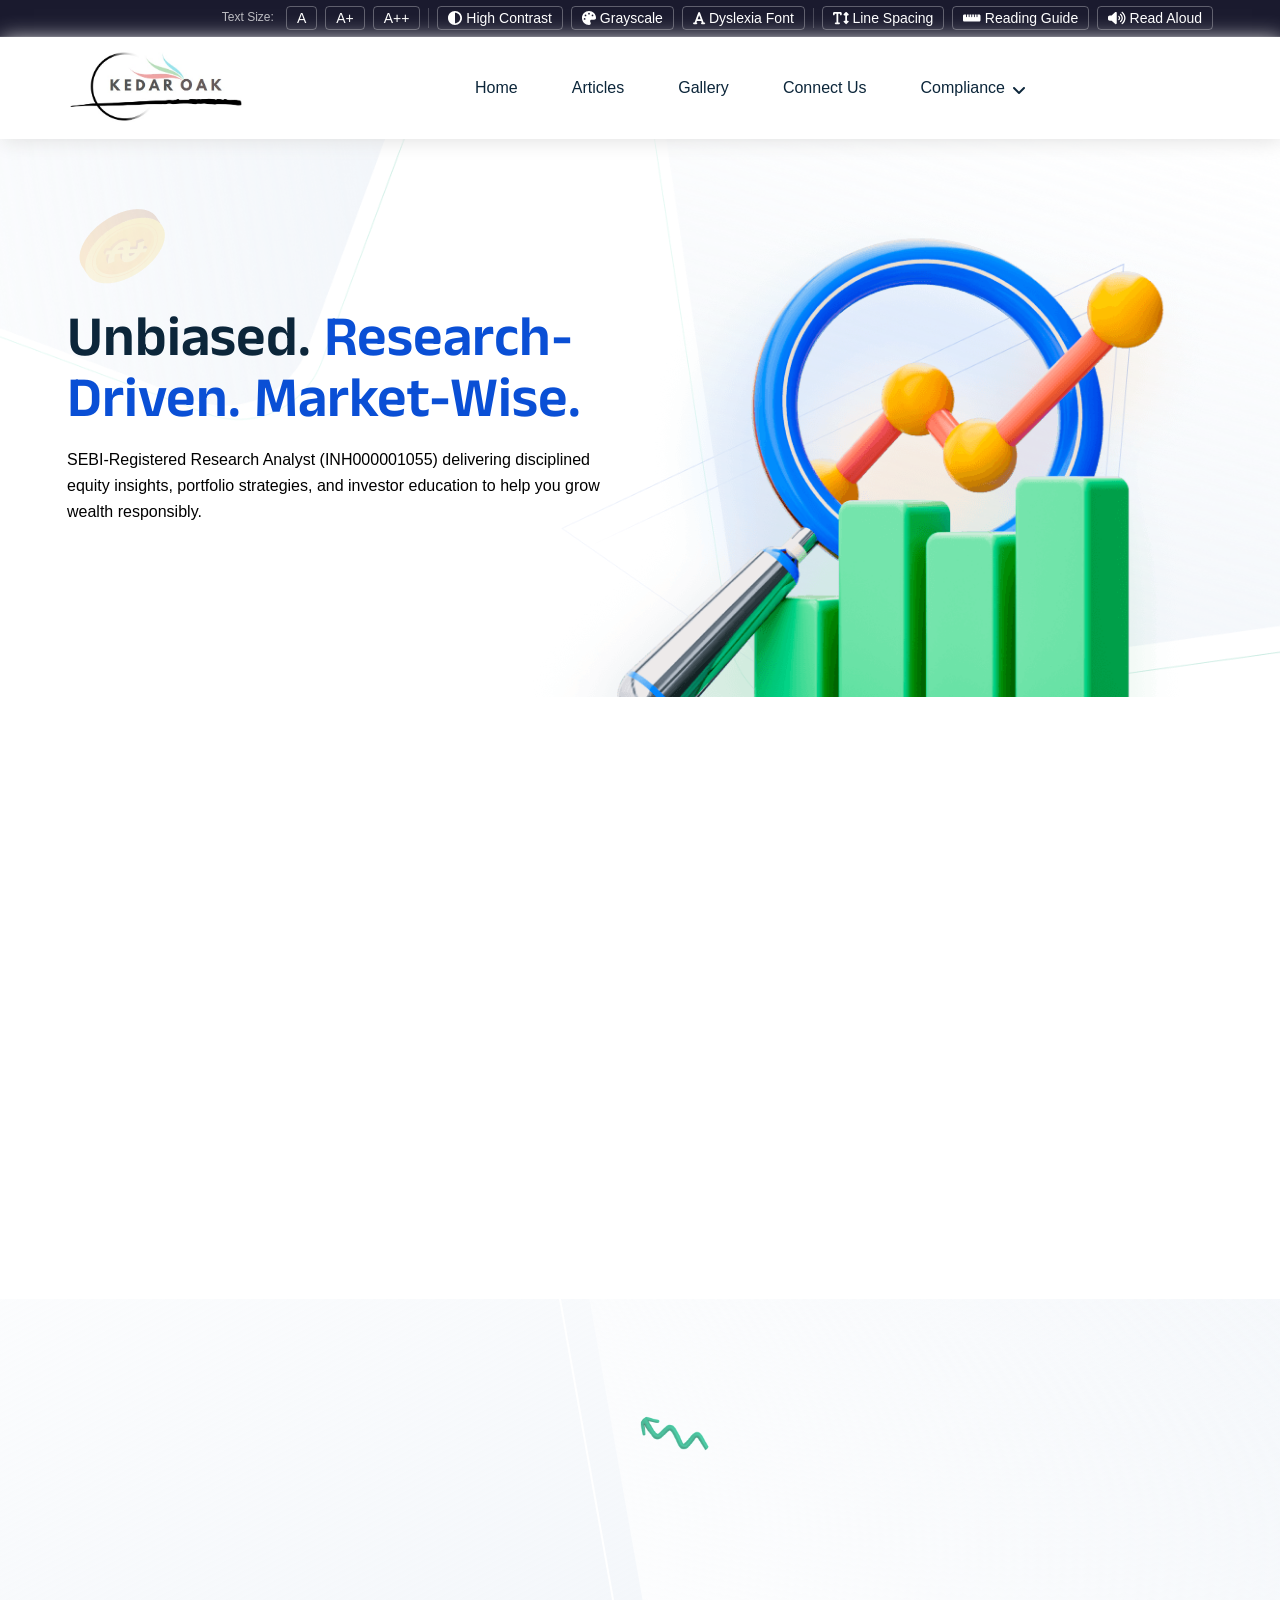
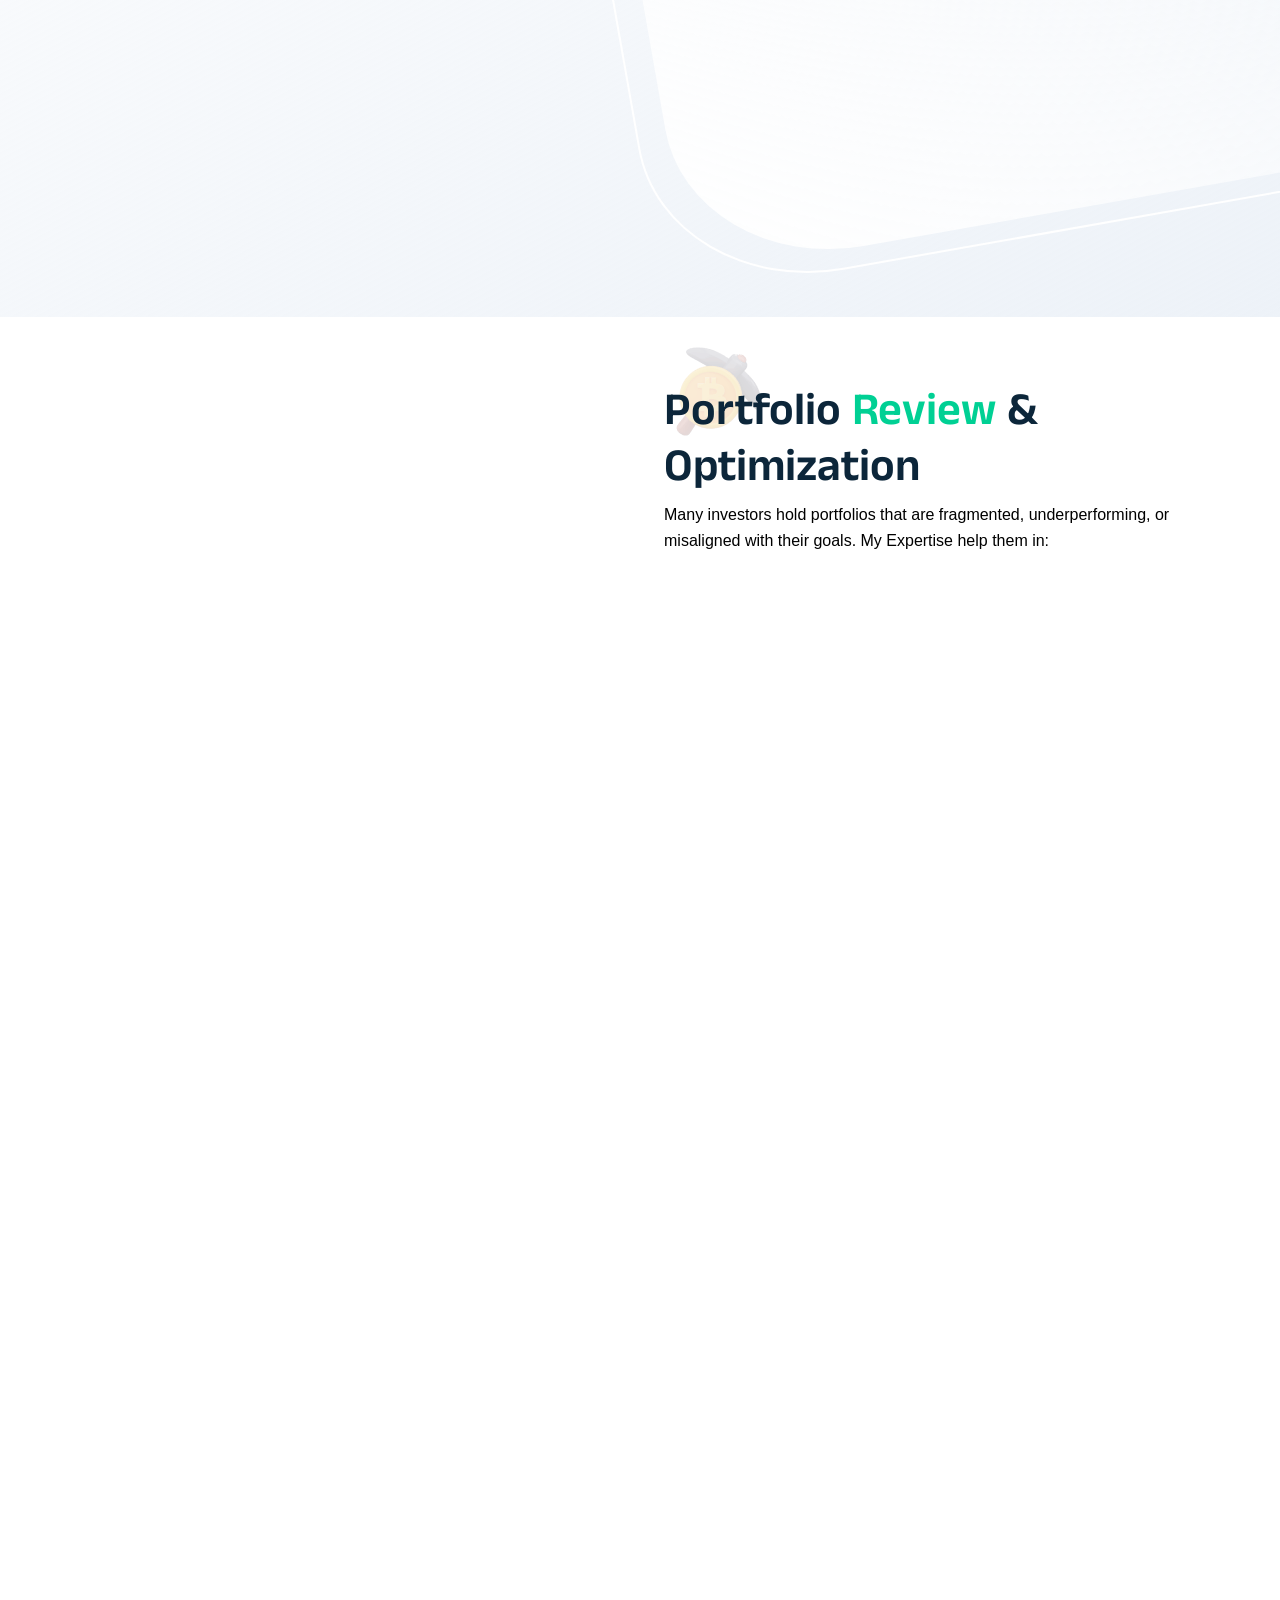
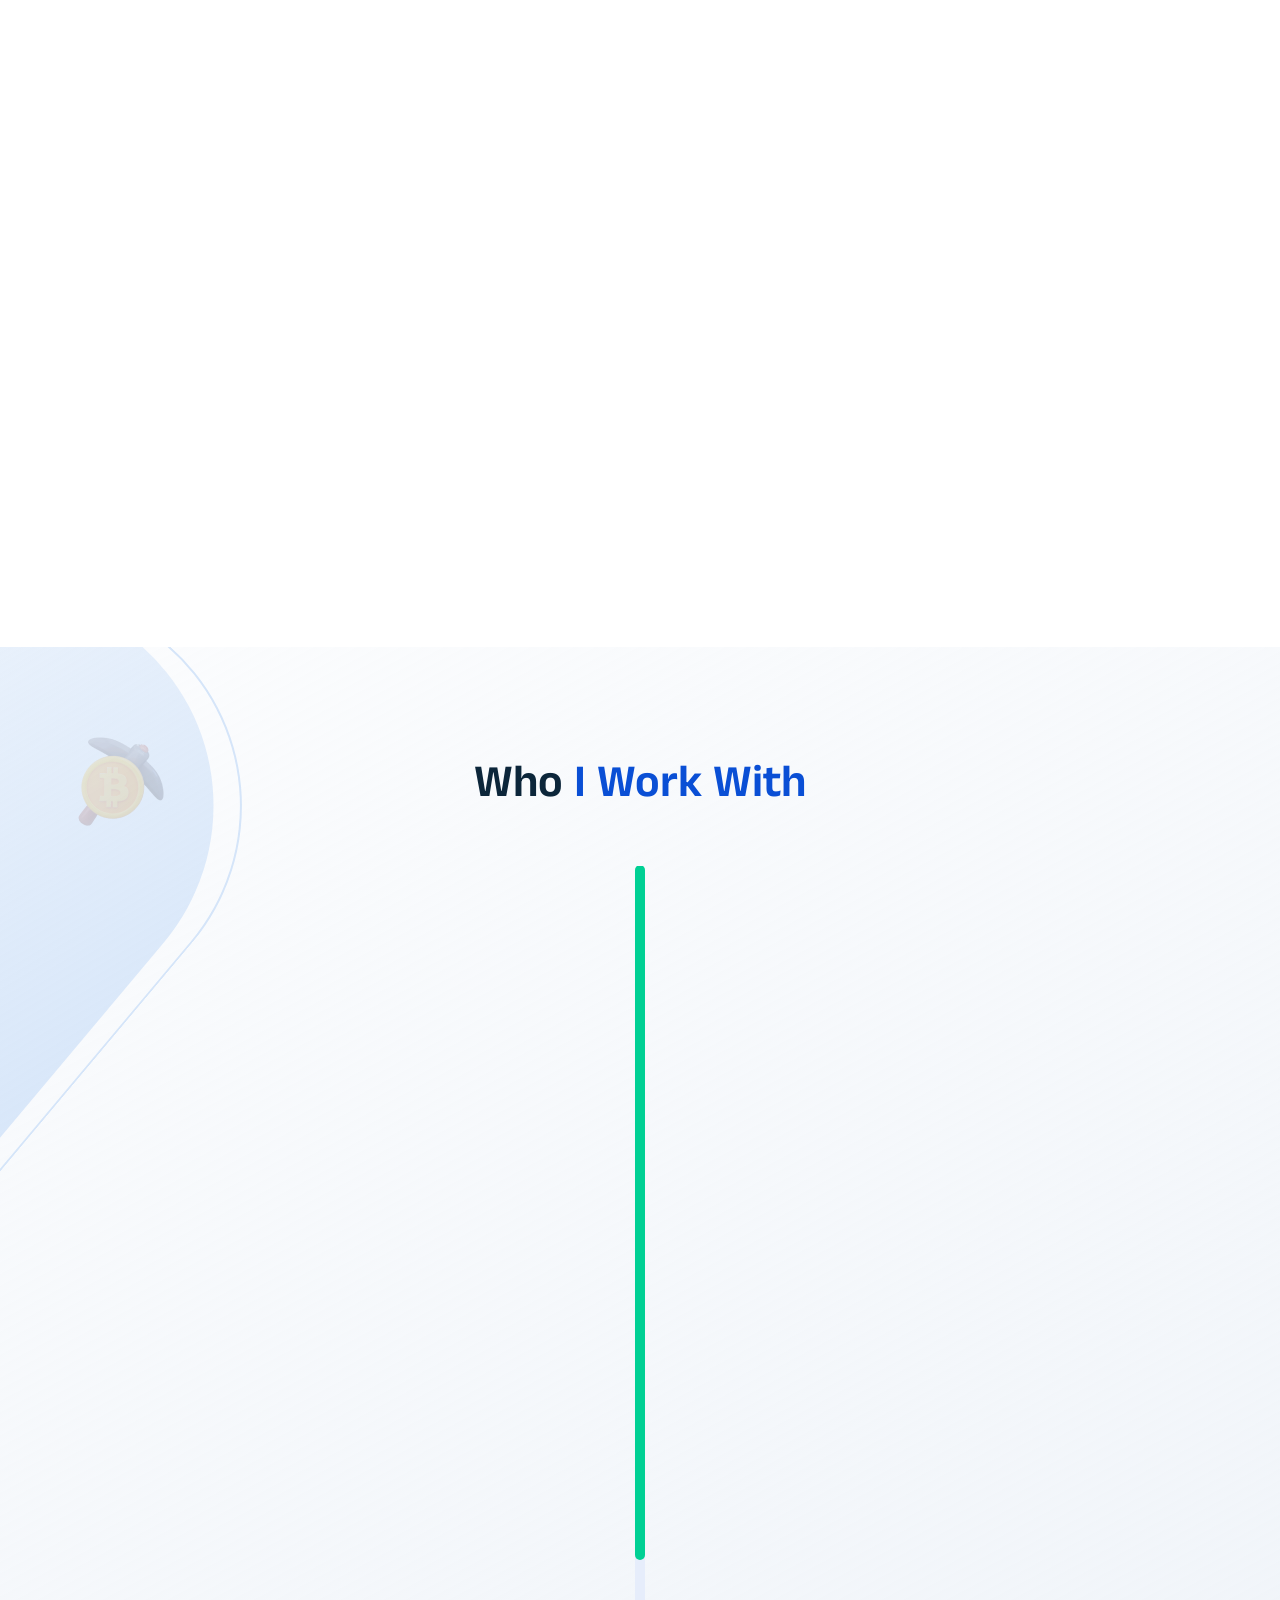
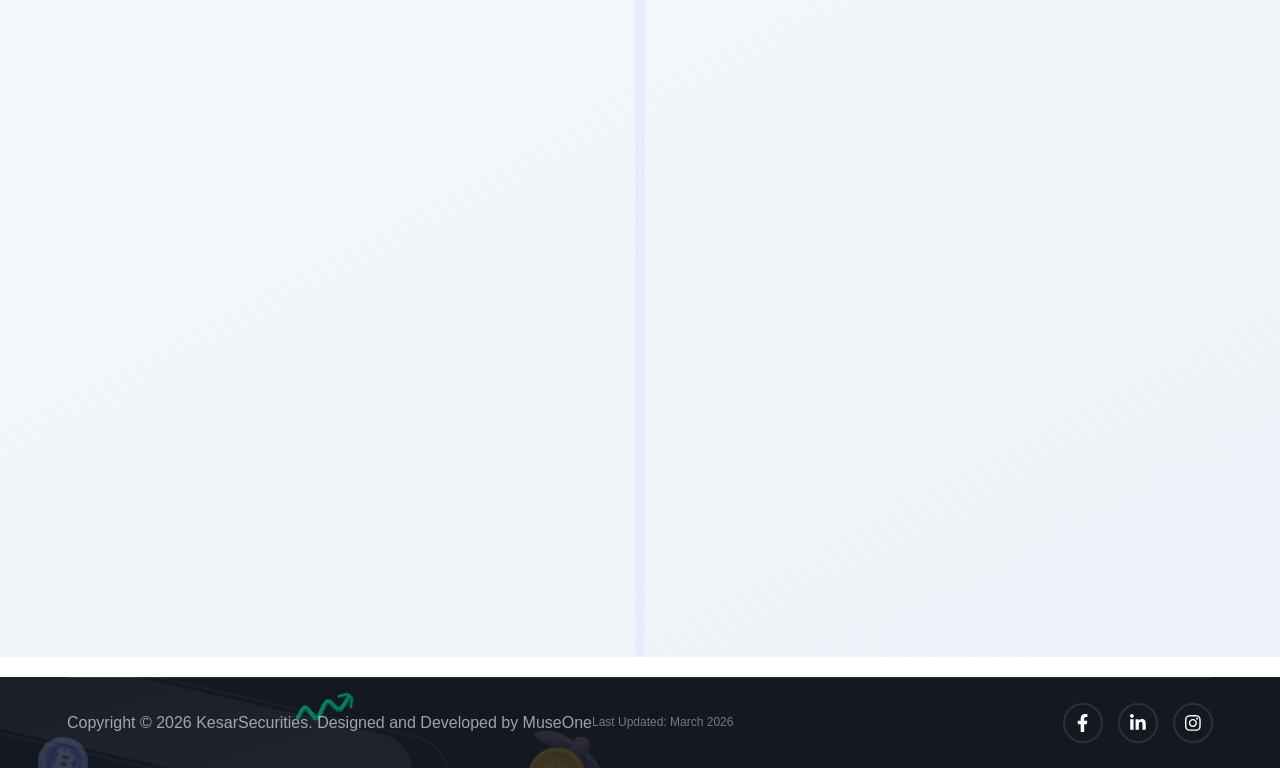
<file: index.html>
<!DOCTYPE html>
<html lang="en" dir="ltr" data-bs-theme="light">
<head>
  <title>Kedar Oak - SEBI Registered Research Analyst</title>
  <meta charset="UTF-8">
  <meta http-equiv="X-UA-Compatible" content="IE=edge">
  <meta name="viewport" content="width=device-width, initial-scale=1.0">

  <link rel="shortcut icon" href="assets/logo.jpeg" type="image/x-icon">
  <link rel="stylesheet" href="assets/css/bootstrap.min.css">
  <link rel="stylesheet" href="assets/css/aos.css">
  <link rel="stylesheet" href="assets/css/all.min.css">

  <link rel="stylesheet" href="assets/css/swiper-bundle.min.css">



  <!-- main css for template -->
  <link rel="stylesheet" href="assets/css/style.css">
</head>

<body>
  <!-- Accessibility Toolbar (GIGW 3.0) -->
  <div class="a11y-toolbar" role="region" aria-label="Accessibility options">
    <div class="container">
      <span class="a11y-label">Text Size:</span>
      <button type="button" onclick="setFontSize('normal')" aria-label="Normal text size">A</button>
      <button type="button" onclick="setFontSize('large')" aria-label="Large text size">A+</button>
      <button type="button" onclick="setFontSize('largest')" aria-label="Largest text size">A++</button>
      <div class="a11y-divider" aria-hidden="true"></div>
      <button type="button" onclick="toggleContrast()" aria-label="Toggle high contrast mode"><i class="fas fa-adjust" aria-hidden="true"></i> High Contrast</button>
      <button type="button" onclick="toggleGrayscale()" aria-label="Toggle grayscale mode"><i class="fas fa-palette" aria-hidden="true"></i> Grayscale</button>
      <button type="button" onclick="toggleDyslexiaFont()" aria-label="Toggle dyslexia-friendly font"><i class="fas fa-font" aria-hidden="true"></i> Dyslexia Font</button>
      <div class="a11y-divider" aria-hidden="true"></div>
      <button type="button" onclick="toggleLineSpacing()" aria-label="Toggle increased line spacing"><i class="fas fa-text-height" aria-hidden="true"></i> Line Spacing</button>
      <button type="button" onclick="toggleReadingGuide()" aria-label="Toggle reading guide"><i class="fas fa-ruler-horizontal" aria-hidden="true"></i> Reading Guide</button>
      <button type="button" onclick="toggleReadAloud()" aria-label="Read page content aloud"><i class="fas fa-volume-up" aria-hidden="true"></i> Read Aloud</button>
    </div>
  </div>
  <a href="#main-content" class="skip-link">Skip to main content</a>


  <!-- ===============>> light&dark switch start here <<================= -->
  <div class="lightdark-switch d-none">
    <span class="switch-btn" id="btnSwitch"><img src="assets/images/icon/moon.svg" alt="light-dark-switchbtn"
        class="swtich-icon"></span>
  </div>
  <!-- ===============>> light&dark switch start here <<================= -->





  <!-- ===============>> Header section start here <<================= -->
  <header class="header-section header-section--style2">
    <div class="header-bottom">
      <div class="container">
        <div class="header-wrapper">
          <div class="logo">
            <a href="index.html">
              <img class="dark" src="assets/logo.jpeg" alt="Kedar Oak Research Analyst - Home">
            </a>
          </div>
          <div class="menu-area">
            <nav role="navigation" aria-label="Main navigation">
            <ul class="menu menu--style1">
              <li class="megamenu">
                <a href="index.html">Home </a>                
              </li>              
              <li>
                <a href="blogs.html">Articles</a>
              </li>

              <li>
                <a href="galler.html">Gallery</a>
              </li>
              <li>
                <a href="contact.html">Connect Us</a>
              </li>
              <li >
                <a href="#" role="button" aria-expanded="false" aria-haspopup="true" tabindex="0">Compliance</a>
                <ul class="submenu">
                  <li><a href="./1.Investor Charter.pdf" target="_blank">Investor Charter</a></li>
                  <li><a href="./Investor complaints data for RA.pdf" target="_blank">Investor Complaints</a></li>
                  <li><a href="./MITC FORMAT.pdf" target="_blank">MITC</a></li>
                  <li><a href="./TERMS &amp; CONDITIONS .pdf" target="_blank">Terms and Conditions</a></li>
                </ul>
              </li>
            </ul>
            </nav>
          </div>
          <div class="header-action">
            <div class="menu-area">
              <!-- toggle icons -->
              <div class="header-bar d-lg-none header-bar--style1" role="button" tabindex="0" aria-label="Toggle navigation menu" aria-expanded="false">
                <span></span>
                <span></span>
                <span></span>
              </div>
            </div>
          </div>
        </div>
      </div>
    </div>
  </header>
  <!-- ===============>> Header section end here <<================= -->
  <main id="main-content" role="main">





  <!-- ===============>> Banner section start here <<================= -->
  <section class="banner banner--style1">
    <div class="banner__bg">
      <div class="banner__bg-element">
        <img src="assets/images/banner/home1/bg.png" alt="" aria-hidden="true" class="dark d-none d-lg-block">
        <span class="bg-color d-lg-none"></span>
      </div>
    </div>
    <div class="container">
      <div class="banner__wrapper">
        <div class="row gy-5 gx-4">
          <div class="col-lg-6 col-md-7">
            <div class="banner__content" data-aos="fade-right" data-aos-duration="1000">
              <div class="banner__content-coin">
                <img src="assets/images/banner/home1/3.png" alt="" aria-hidden="true">
              </div>
              <h1 class="banner__content-heading">Unbiased. <span> Research-Driven. Market-Wise. </span></h1>
              <p class="banner__content-moto">SEBI-Registered Research Analyst (INH000001055) delivering disciplined equity insights, portfolio strategies, and investor education to help you grow wealth responsibly.
              </p>
              
              <!-- <div class="banner__content-social">
                <p>Follow Us</p>
                <ul class="social">
                  <li class="social__item">
                    <a href="#" class="social__link social__link--style1 active"><i class="fab fa-facebook-f"></i></a>
                  </li>
                  <li class="social__item">
                    <a href="#" class="social__link social__link--style1"><i class="fab fa-linkedin-in"></i></a>
                  </li>
                  <li class="social__item">
                    <a href="#" class="social__link social__link--style1"><i class="fab fa-instagram"></i></a>
                  </li>
                  <li class="social__item">
                    <a href="#" class="social__link social__link--style1"><i class="fab fa-youtube"></i></a>
                  </li>
                  <li class="social__item">
                    <a href="signin.html" class="social__link social__link--style1"><i class="fab fa-twitter"></i></a>
                  </li>
                </ul>
              </div> -->
            </div>
          </div>
          <div class="col-lg-6 col-md-5">
            <div class="banner__thumb" data-aos="fade-left" data-aos-duration="1000">
              <img src="assets/images/banner/home1/1.png" alt="" aria-hidden="true" class="dark">
            </div>
          </div>
        </div>
      </div>
    </div>
    <div class="banner__shape">
      <span class="banner__shape-item banner__shape-item--1"><img src="assets/images/banner/home1/4.png"
          alt="" aria-hidden="true"></span>
    </div>

  </section>
  <!-- ===============>> Banner section end here <<================= -->

  <!-- ===============>> About section start here <<================= -->
  <section class="about about--style1 ">
    <div class="container">
      <div class="about__wrapper">
        <div class="row gx-5  gy-4 gy-sm-0  align-items-center">
          <div class="col-lg-6">
            <div class="about__thumb pe-lg-5" data-aos="fade-right" data-aos-duration="800">
              <div class="about__thumb-inner">
                <div class="about__thumb-image floating-content">
                  <img class="dark" src="assets/kedar.png" alt="Kedar D. Oak, SEBI Registered Research Analyst">
                  <div class="floating-content__top-left" data-aos="fade-right" data-aos-duration="1000">
                    <div class="floating-content__item">
                      <h3> <span class="purecounter" data-purecounter-start="0" data-purecounter-end="21">21</span>+
                        Years
                      </h3>
                      <p>Experience</p>
                    </div>
                  </div>
                  <div class="floating-content__bottom-right" data-aos="fade-right" data-aos-duration="1000">
                    <div class="floating-content__item">
                      <h3> <span class="purecounter" data-purecounter-start="0" data-purecounter-end="2">2</span>K+
                      </h3>
                      <p>Satisfied Customers</p>
                    </div>
                  </div>
                </div>
              </div>
            </div>
          </div>
          <div class="col-lg-6">
            <div class="about__content" data-aos="fade-left" data-aos-duration="800">
              <div class="about__content-inner">
                <h2>About  <span>Kedar D. Oak</span></h2>

                <p class="mb-0">
                  SEBI-Registered Research Analyst | Equity Strategist | Market Educator
                  <br />
                  SEBI Reg. No.: INH000001055
                </p>
                <p class="mb-0">
                  With over a decade of hands-on experience in financial markets, Kedar Oak has built a reputation for delivering unbiased, research-driven stock insights to help everyday investors grow their wealth confidently and responsibly. As a SEBI-registered Research Analyst, his approach combines technical precision, fundamental discipline, and risk-aware strategies, tailored to India’s ever-evolving market landscape.
                  Rooted in transparency, ethics, and a passion for empowering others, Kedar goes beyond stock tips — he delivers clarity, conviction, and continuous learning to investors at all levels.
                </p>
                
              </div>
            </div>
          </div>
        </div>
      </div>
    </div>
  </section>
  <!-- ===============>> About section start here <<================= -->



 <section class="feature feature--style1 padding-bottom padding-top bg-color">
    <div class="container">
      <div class="feature__wrapper">
        <div class="row g-5 align-items-center justify-content-between">
          <div class="col-md-6 col-lg-5">
            <div class="feature__content" data-aos="fade-right" data-aos-duration="800">
              <div class="feature__content-inner">
                <div class="section-header">
                  <h2 class="mb-10 mt-minus-5"> <span>My Strengths  </span>and Expertise</h2>                  
                </div>

                <div class="feature__nav">
                  <div class="nav nav--feature flex-column nav-pills" id="feat-pills-tab" role="tablist" aria-label="Strengths and expertise"
                    aria-orientation="vertical">
                    <div class="nav-link active" id="feat-pills-one-tab" data-bs-toggle="pill"
                      data-bs-target="#feat-pills-one" role="tab" aria-controls="feat-pills-one" aria-selected="true">
                      <div class="feature__item">
                        <div class="feature__item-inner">
                          <div class="feature__item-content">
                            <h6>Rich Market Experience</h6>
                          </div>
                        </div>
                      </div>
                    </div>
                    <div class="nav-link" id="feat-pills-two-tab" data-bs-toggle="pill" data-bs-target="#feat-pills-two"
                      role="tab" aria-controls="feat-pills-two" aria-selected="false">
                      <div class="feature__item">
                        <div class="feature__item-inner">
                          <div class="feature__item-content">
                            <h6>Risk Awareness & Market Psychology</h6>
                          </div>
                        </div>
                      </div>
                    </div>

                    <div class="nav-link" id="feat-pills-three-tab" data-bs-toggle="pill"
                      data-bs-target="#feat-pills-three" role="tab" aria-controls="feat-pills-three"
                      aria-selected="false">
                      <div class="feature__item">
                        <div class="feature__item-inner">
                          <div class="feature__item-content">
                            <h6>Data-Driven Approach</h6>
                          </div>
                        </div>
                      </div>
                    </div>
                    <div class="nav-link" id="feat-pills-four-tab" data-bs-toggle="pill"
                      data-bs-target="#feat-pills-four" role="tab" aria-controls="feat-pills-four"
                      aria-selected="false">
                      <div class="feature__item">
                        <div class="feature__item-inner">
                          <div class="feature__item-content">
                            <h6>Focus on Research and Discipline</h6>
                          </div>
                        </div>
                      </div>
                    </div>
                  </div>
                </div>

              </div>
            </div>
          </div>
          <div class="col-md-6 col-lg-6">
            <div class="feature__thumb pt-5 pt-md-0" data-aos="fade-left" data-aos-duration="800">
              <div class="feature__thumb-inner">
                <div class="tab-content" id="feat-pills-tabContent">
                  <div class="tab-pane fade show active" id="feat-pills-one" role="tabpanel"
                    aria-labelledby="feat-pills-one-tab" tabindex="0">
                    <div class="feature__image floating-content">
                      <img src="assets/images/feature/1.png" alt="">
                      <!-- <div class="floating-content__top-right floating-content__top-right--style2" data-aos="fade-left"
                        data-aos-duration="1000">
                        <div class="floating-content__item floating-content__item--style2 text-center">
                          <img src="assets/images/feature/5.png" alt="rating">
                          <p class="style2">Interest Rate For Loan</p>
                        </div>
                      </div> -->
                      <div class="floating-content__bottom-left floating-content__bottom-left--style2"
                        data-aos="fade-left" data-aos-duration="1000">
                        <!-- <div class="floating-content__item floating-content__item--style3  d-flex align-items-center">
                          <h3 class="style2"> <span class="purecounter" data-purecounter-start="0"
                              data-purecounter-end="10">10M</span>M
                          </h3>
                          <p class="ms-3 style2">Available for loan</p>
                        </div> -->
                      </div>
                    </div>
                  </div>
                  <div class="tab-pane fade" id="feat-pills-two" role="tabpanel" aria-labelledby="feat-pills-two-tab"
                    tabindex="0">
                    <div class="feature__image floating-content">
                      <img src="assets/images/feature/2.png" alt="">
                      <div class="floating-content__top-right floating-content__top-right--style2" data-aos="fade-left"
                        data-aos-duration="1000">
                        <!-- <div class="floating-content__item floating-content__item--style2 text-center">
                          <img src="assets/images/feature/6.png" alt="rating">
                          <p class="style2">Interest Rate For Loan</p>
                        </div> -->
                      </div>
                      <div class="floating-content__bottom-left floating-content__bottom-left--style2"
                        data-aos="fade-left" data-aos-duration="1000">
                        <!-- <div class="floating-content__item floating-content__item--style3  d-flex align-items-center">
                          <h3 class="style2"> <span class="purecounter" data-purecounter-start="0"
                              data-purecounter-end="18">10M</span>M
                          </h3>
                          <p class="ms-3 style2">Available for loan</p>
                        </div> -->
                      </div>
                    </div>
                  </div>
                  <div class="tab-pane fade" id="feat-pills-three" role="tabpanel"
                    aria-labelledby="feat-pills-three-tab" tabindex="0">
                    <div class="feature__image floating-content">
                      <img src="assets/images/feature/1.png" alt="">
                      <div class="floating-content__top-right floating-content__top-right--style2" data-aos="fade-left"
                        data-aos-duration="1000">
                        <!-- <div class="floating-content__item floating-content__item--style2 text-center">
                          <img src="assets/images/feature/7.png" alt="rating">
                          <p class="style2">Interest Rate For Loan</p>
                        </div> -->
                      </div>
                      <div class="floating-content__bottom-left floating-content__bottom-left--style2"
                        data-aos="fade-left" data-aos-duration="1000">
                        <!-- <div class="floating-content__item floating-content__item--style3  d-flex align-items-center">
                          <h3 class="style2"> <span class="purecounter" data-purecounter-start="0"
                              data-purecounter-end="30">10M</span>M
                          </h3>
                          <p class="ms-3 style2">Available for loan</p>
                        </div> -->
                      </div>
                    </div>
                  </div>
                  <div class="tab-pane fade" id="feat-pills-four" role="tabpanel" aria-labelledby="feat-pills-four-tab"
                    tabindex="0">
                    <div class="feature__image floating-content">
                      <img src="assets/images/feature/2.png" alt="">
                      <div class="floating-content__top-right floating-content__top-right--style2" data-aos="fade-left"
                        data-aos-duration="1000">
                        <!-- <div class="floating-content__item floating-content__item--style2 text-center">
                          <img src="assets/images/feature/8.png" alt="rating">
                          <p class="style2">Interest Rate For Loan</p>
                        </div> -->
                      </div>
                      <!-- <div class="floating-content__bottom-left floating-content__bottom-left--style2"
                        data-aos="fade-left" data-aos-duration="1000">
                        <div class="floating-content__item floating-content__item--style3  d-flex align-items-center">
                          <h3 class="style2"> <span class="purecounter" data-purecounter-start="0"
                              data-purecounter-end="28">10M</span>M
                          </h3>
                          <p class="ms-3 style2">Available for loan</p>
                        </div>
                      </div> -->
                    </div>
                  </div>
                </div>
              </div>
            </div>
          </div>
        </div>
      </div>
    </div>
    <div class="feature__shape">
      <span class="feature__shape-item feature__shape-item--1"><img src="assets/images/feature/shape/1.png"
          alt="" aria-hidden="true"></span>
      <span class="feature__shape-item feature__shape-item--2"> <span></span> </span>
    </div>
  </section>


<section class="about padding-top--style2 padding-bottom bg-color-3">
    <div class="container">
      <div class="about__wrapper">
        <div class="row g-5 align-items-center">
          <div class="col-lg-6">
            <div class="about__thumb about__thumb--style2" data-aos="fade-left" data-aos-duration="800">
              <div class="about__thumb-inner mt-30 mt-lg-0">
                <div class="about__thumb-image  text-center">
                  <img src="assets/images/about/3.png" alt="Portfolio review and optimization illustration" class="dark">
                </div>
              </div>
            </div>
          </div>
          <div class="col-lg-6">
            <div class="section-header mb-50">
              <h2>Portfolio <span class="style2">Review</span>
               & Optimization
              </h2>
              <p class="mb-0">
                Many investors hold portfolios that are fragmented, underperforming, or misaligned with their goals. My Expertise help them in:
              </p>
            </div>
            <div class="about__content about__content--style2" data-aos="fade-right" data-aos-duration="800">
              <div class="about__content-inner">
                <div class="about__icon">
                  <div class="about__icon-inner">
                    <img src="assets/images/about/icon/1.png" alt="" aria-hidden="true" class="dark">
                  </div>
                </div>
                <div class="about__content-details">
                  <h5>Identify underperforming holdings</h5>                  
                </div>
              </div>
            </div>
            <div class="about__content about__content--style2" data-aos="fade-right" data-aos-duration="900">
              <div class="about__content-inner">
                <div class="about__icon">
                  <div class="about__icon-inner">
                    <img src="assets/images/about/icon/2.png" alt="" aria-hidden="true" class="dark">
                  </div>
                </div>
                <div class="about__content-details">
                  <h5>Reallocate based on market cycles</h5>                  
                </div>
              </div>
            </div>
            <div class="about__content about__content--style2" data-aos="fade-right" data-aos-duration="1000">
              <div class="about__content-inner">
                <div class="about__icon">
                  <div class="about__icon-inner">
                    <img src="assets/images/about/icon/3.png" alt="" aria-hidden="true" class="dark">
                  </div>
                </div>
                <div class="about__content-details">
                  <h5>Balance risk exposure across sectors</h5>                  
                </div>
              </div>
            </div>
            <div class="about__content about__content--style2" data-aos="fade-right" data-aos-duration="1000">
              <div class="about__content-inner">
                <div class="about__icon">
                  <div class="about__icon-inner">
                    <img src="assets/images/about/icon/3.png" alt="" aria-hidden="true" class="dark">
                  </div>
                </div>
                <div class="about__content-details">
                  <h5>Create long-term, goal-based strategies</h5>                  
                </div>
              </div>
            </div>
          </div>
          
        </div>
      </div>
    </div>
    <div class="about__shape about__shape--style2">
      <span class="about__shape-item about__shape-item--1"><img src="assets/images/others/2.png"
          alt="" aria-hidden="true"></span>
    </div>
  </section>


 <section class="about about--style3 padding-top padding-bottom ">
    <div class="container">
      <div class="about__wrapper">
        <div class="row g-5">          
          <div class="col-md-6">
            <div class="about__content" data-aos="fade-left" data-aos-duration="800">
              <div class="about__content-icon">
                <img src="assets/images/banner/home3/2.png" alt="" aria-hidden="true">
              </div>
              <h2>Investor Education & Market Awareness</h2>
              <p class="mb-0">True financial growth comes from knowledge. Through webinars, offline workshops, and mentorship, I’ve helped many individuals understand:</p>              
              <ul>
                <li><span><img src="assets/images/about/home3/check.png" alt="" aria-hidden="true"></span> 
                  Price action trading</li>
                <li><span><img src="assets/images/about/home3/check.png" alt="" aria-hidden="true"></span> 
                  Technical indicators & patterns</li>
                <li><span><img src="assets/images/about/home3/check.png" alt="" aria-hidden="true"></span> 
                 Behavioral finance (common investor biases)</li>
                <li><span><img src="assets/images/about/home3/check.png" alt="" aria-hidden="true"></span> 
                  Long-term wealth planning using mutual funds and stocks</li>
              </ul>
            </div>
          </div>
          <div class="col-md-6">
            <div class="about__thumb about__thumb--style4" data-aos="fade-right" data-aos-duration="800">
              <div class="about__thumb-inner">
                <div class="about__thumb-image text-center floating-content">
                  <img class="dark" src="assets/images/about/home3/1.png" alt="Investor education session illustration">
                  <div class="floating-content__bottom-left floating-content__bottom-left--style3" data-aos="fade-right"
                    data-aos-duration="1000">                   
                  </div>
                </div>
              </div>
            </div>
          </div>
        </div>
        <div class="row g-5 mt-100">
          <div class="col-md-6">
            <div class="about__thumb about__thumb--style4" data-aos="fade-left" data-aos-duration="800">
              <div class="about__thumb-inner">
                <div class="about__thumb-image text-center floating-content">
                  <img class="dark" src="assets/images/about/home3/2.png" alt="Investment philosophy illustration">
                  <div class="floating-content__top-left floating-content__top-left--style2" data-aos="fade-left"
                    data-aos-duration="1000">
                    <div class="floating-content__item floating-content__item--style5">
                      <h3> <span class="purecounter" data-purecounter-start="0" data-purecounter-end="90"></span>%
                      </h3>
                      <p>Satisfied clients</p>

                      <div class="progress">
                        <div class="progress-bar w-75" role="progressbar" aria-valuenow="75" aria-valuemin="0"
                          aria-valuemax="100"></div>
                      </div>
                    </div>
                  </div>
                </div>
              </div>
            </div>
          </div>
          <div class="col-md-6">
            <div class="about__content" data-aos="fade-right" data-aos-duration="800">
              <h2>My Investment Philosophy</h2>
              <p>
                Investing isn’t about predicting the market’s next move — it’s about understanding your place within it. I focus on helping investors build clarity, patience, and discipline by emphasizing long-term perspective, solid preparation, and informed decision-making over short-term speculation.
              </p>
              <ul>
                <li><span><img src="assets/images/about/home3/check.png" alt="" aria-hidden="true"></span> Evidence-based decision-making.
                  </li>
                <li><span><img src="assets/images/about/home3/check.png" alt="" aria-hidden="true"></span> Wealth preservation before wealth creation.
                  </li>
                <li><span><img src="assets/images/about/home3/check.png" alt="" aria-hidden="true"></span> Avoiding unnecessary churn and hype.
                  </li>
                <li><span><img src="assets/images/about/home3/check.png" alt="" aria-hidden="true"></span> Keeping reasonable and practical targets from investments
                 </li>
              </ul>
              
            </div>
          </div>
          
        </div>
      </div>
    </div>
  </section>

  <!-- ========== Roadmap Section start Here========== -->
  <section class="roadmap roadmap--style1 padding-top  padding-bottom bg-color" id="roadmap">
    <div class="container">
      <div class="section-header section-header--max50">
        <h2 class="mb-10 mt-minus-5">Who <span> I Work With</span></h2>       
      </div>
      <div class="roadmap__wrapper">
        <div class="row gy-4 gy-md-0 gx-5">
          <div class="col-md-6 offset-md-6">
            <div class="roadmap__item ms-md-4 aos-init aos-animate" data-aos="fade-left" data-aos-duration="800">
              <div class="roadmap__item-inner">
                <div class="roadmap__item-content">
                  <div class="roadmap__item-header">
                    <h3>Retail investors looking for structured stock advice</h3>
                  </div>
                  <p>Individuals who are actively investing or planning to invest in the stock market, but often lack the time, tools, or expertise to navigate market complexities. These investors benefit from well-researched, actionable insights and a systematic approach to building and managing a portfolio that aligns with their risk appetite and financial goals.</p>
                </div>
              </div>
            </div>
          </div>
          <div class="col-md-6">
            <div class="roadmap__item roadmap__item--style2 ms-auto me-md-4 aos-init aos-animate" data-aos="fade-right"
              data-aos-duration="800">
              <div class="roadmap__item-inner">
                <div class="roadmap__item-content">
                  <div class="roadmap__item-header">
                    <h3>Professionals and business owners seeking capital growth</h3>
                  </div>
                  <p>Busy professionals, entrepreneurs, and small business owners who may not have the bandwidth to track markets daily but are seeking to grow their surplus capital strategically. They value long-term wealth creation through fundamentally strong investments and appreciate expert guidance that helps their money work harder without requiring their constant attention.</p>
                </div>
              </div>

            </div>
          </div>
          <div class="col-md-6 offset-md-6">
            <div class="roadmap__item ms-md-4 aos-init" data-aos="fade-left" data-aos-duration="800">
              <div class="roadmap__item-inner">
                <div class="roadmap__item-content">
                  <div class="roadmap__item-header">
                    <h3>New investors needing guidance to start their journey</h3>
                  </div>
                  <p>First-time or relatively inexperienced investors who are eager to learn the basics of stock market investing. They are looking for mentorship, clear direction, and a step-by-step approach that demystifies the market, helps avoid common pitfalls, and builds confidence through education and disciplined investing strategies.</p>
                </div>
              </div>
            </div>
          </div>
          <div class="col-md-6">
            <div class="roadmap__item roadmap__item--style2 ms-auto me-md-4 aos-init" data-aos="fade-right"
              data-aos-duration="800">
              <div class="roadmap__item-inner">
                <div class="roadmap__item-content">
                  <div class="roadmap__item-header">
                    <h3>Clients who prefer no conflict of interest, just pure research</h3>
                  </div>
                  <p>Discerning individuals who value transparency and independence in financial advice. These clients seek unbiased, data-backed research that is free from brokerage incentives, commissions, or sales targets — ensuring that every recommendation is based purely on merit and aligned with their best interest.</p>
                </div>
              </div>

            </div>
          </div>          
        </div>
      </div>
    </div>
    <div class="roadmap__shape">
      <span class="roadmap__shape-item roadmap__shape-item--1"> <span></span> </span>
      <span class="roadmap__shape-item roadmap__shape-item--2"> <img src="assets/images/icon/1.png" alt="" aria-hidden="true">
      </span>
    </div>
  </section>
  <!-- ========== Roadmap Section Ends Here========== -->
  
  </main>
  <!-- ===============>> footer start here <<================= -->
   <footer class="footer footer--style2">
    <div class="container">
      <div class="footer__wrapper">        
        <div class="footer__bottom">
          <div class="footer__end">
            <div class="footer__end-copyright">
              <p class="mb-0">Copyright © 2026 KesarSecurities. Designed and Developed by MuseOne</p>
              <p class="mb-0" style="font-size: 12px; opacity: 0.7;">Last Updated: March 2026</p>
            </div>
            <div>
              <ul class="social">
                <li class="social__item">
                  <a href="https://www.facebook.com/share/1ApUnLCszC/" target="_blank" class="social__link social__link--style222" aria-label="Visit our Facebook page (opens in new tab)"><i class="fab fa-facebook-f"></i></a>
                </li>
                <li class="social__item">
                  <a href="https://www.linkedin.com/in/kedar-oak?utm_source=share&utm_campaign=share_via&utm_content=profile&utm_medium=android_app" target="_blank" class="social__link social__link--style222" aria-label="Visit our LinkedIn profile (opens in new tab)"><i class="fab fa-linkedin-in"></i></a>
                </li>
                <li class="social__item">
                  <a href="https://www.instagram.com/kedar.oak19?igsh=MXJiZWpwYzlnMXBmdg==" target="_blank" class="social__link social__link--style222" aria-label="Visit our Instagram profile (opens in new tab)"><i class="fab fa-instagram"></i></a>
                </li>                
              </ul>
            </div>
          </div>
        </div>
      </div>
    </div>
    <div class="footer__shape">
      <span class="footer__shape-item footer__shape-item--1"><img src="assets/images/footer/1.png"
          alt="" aria-hidden="true"></span>
      <span class="footer__shape-item footer__shape-item--2"> <span></span> </span>

      <span class="footer__shape-item footer__shape-item--4"><img src="assets/images/icon/shape/2.png"
          alt="" aria-hidden="true"></span>
      <span class="footer__shape-item footer__shape-item--5"><img src="assets/images/icon/shape/1.png"
          alt="" aria-hidden="true"></span>
    </div>
  </footer>
  <!-- ===============>> footer end here <<================= -->



  <!-- ===============>> scrollToTop start here <<================= -->
  <a href="#" class="scrollToTop scrollToTop--style1" aria-label="Scroll to top of page"><i class="fa-solid fa-arrow-up-from-bracket"></i></a>
  <!-- ===============>> scrollToTop ending here <<================= -->


  <!-- vendor plugins -->

  <script src="assets/js/bootstrap.bundle.min.js"></script>
  <script src="assets/js/all.min.js"></script>
  <script src="assets/js/swiper-bundle.min.js"></script>
  <script src="assets/js/aos.js"></script>
  <script src="assets/js/fslightbox.js"></script>
  <script src="assets/js/purecounter_vanilla.js"></script>



  <script src="assets/js/custom.js"></script>


</body>
</html>
</file>
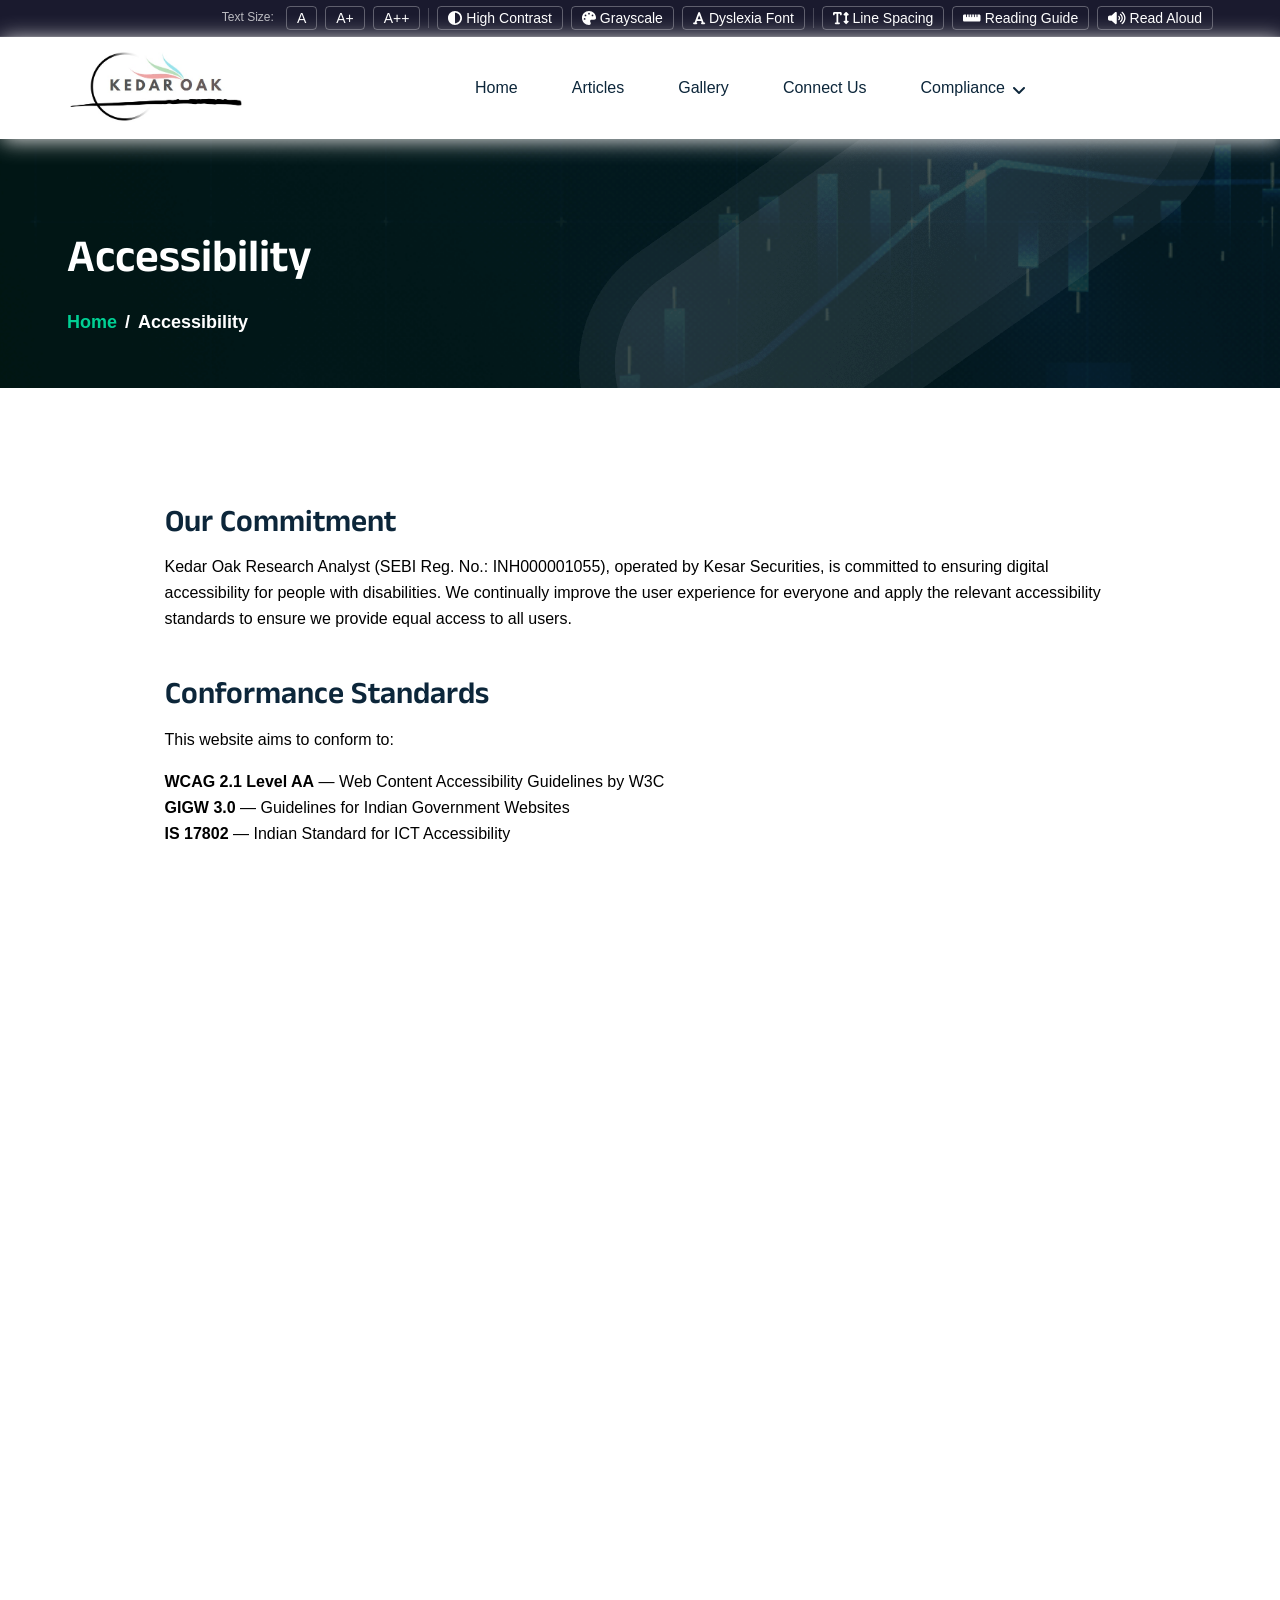
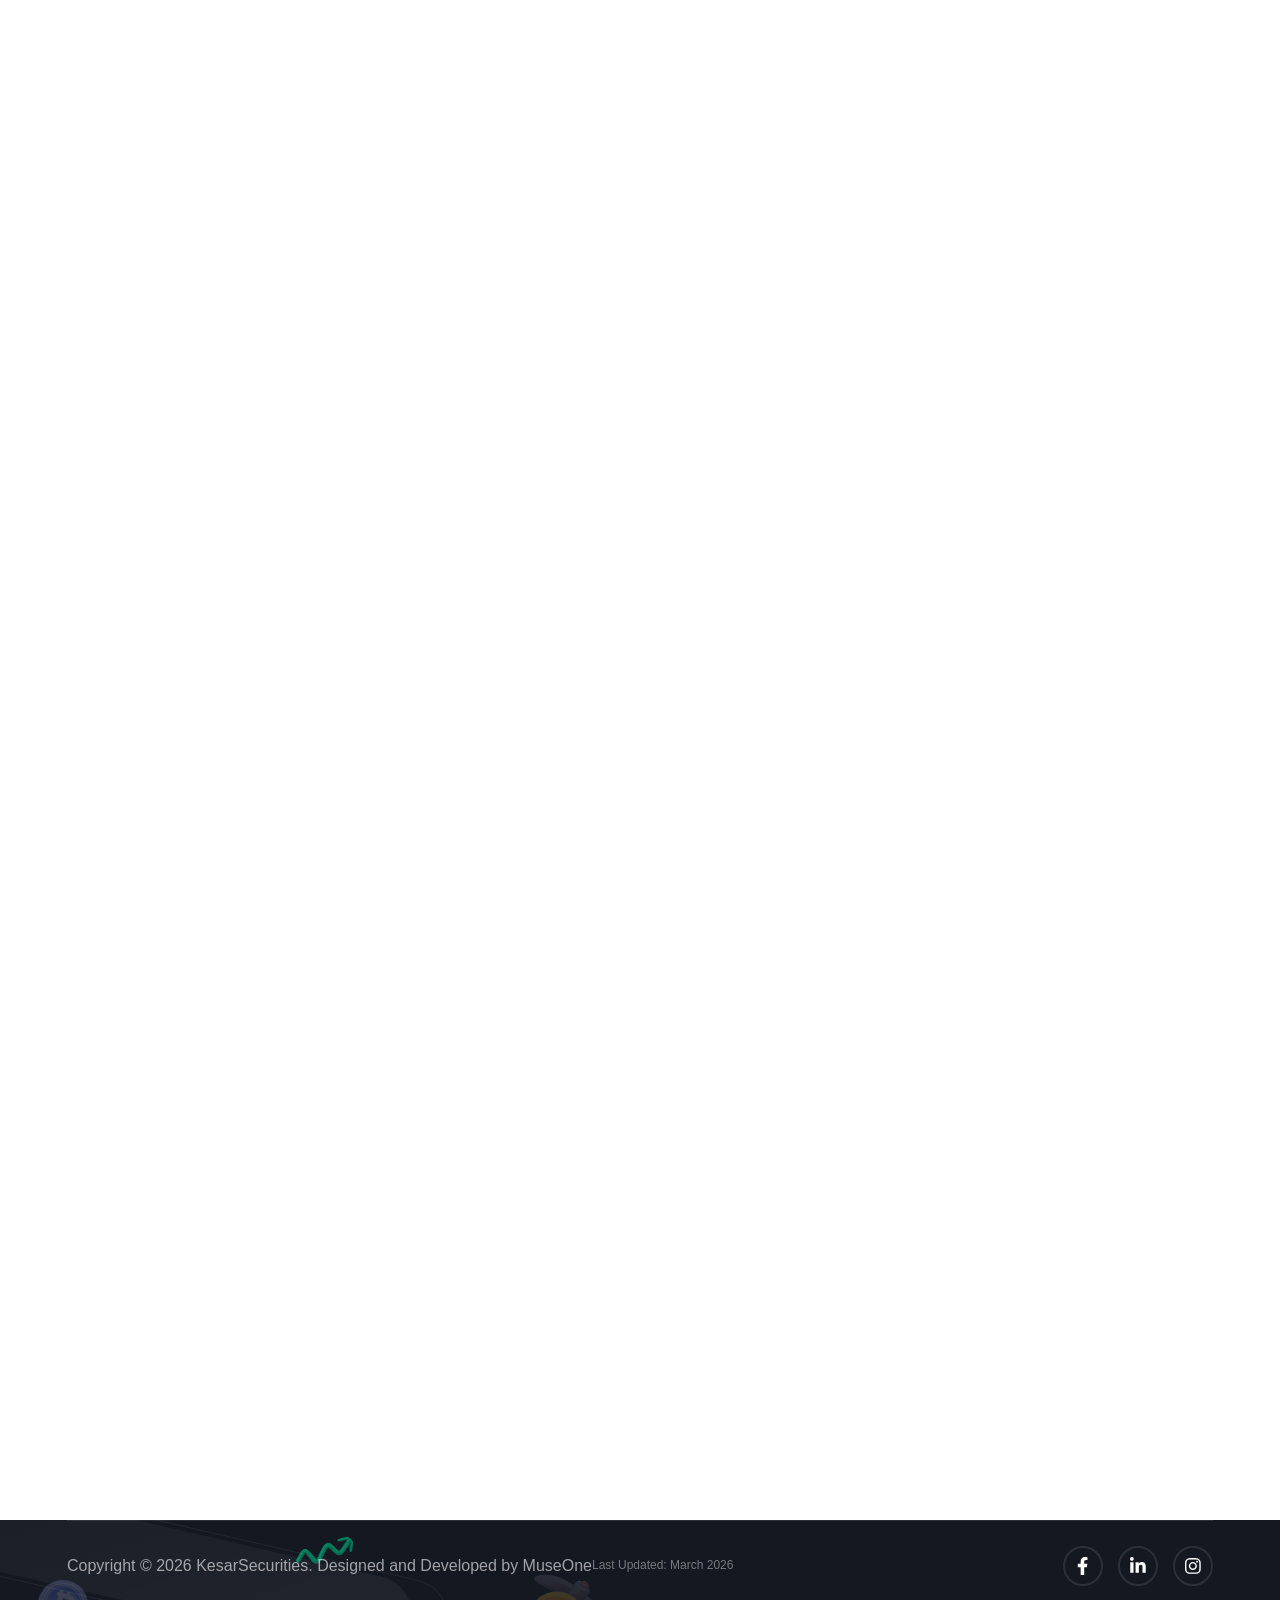
<file: accessibility.html>
<!DOCTYPE html>
<html lang="en" dir="ltr" data-bs-theme="light">
<head>
  <title>Accessibility Statement - Kedar Oak Research Analyst</title>
  <meta charset="UTF-8">
  <meta http-equiv="X-UA-Compatible" content="IE=edge">
  <meta name="viewport" content="width=device-width, initial-scale=1.0">

  <link rel="shortcut icon" href="assets/logo.jpeg" type="image/x-icon">
  <link rel="stylesheet" href="assets/css/bootstrap.min.css">
  <link rel="stylesheet" href="assets/css/aos.css">
  <link rel="stylesheet" href="assets/css/all.min.css">
  <link rel="stylesheet" href="assets/css/swiper-bundle.min.css">
  <link rel="stylesheet" href="assets/css/style.css">
</head>

<body>
  <!-- Accessibility Toolbar (GIGW 3.0) -->
  <div class="a11y-toolbar" role="region" aria-label="Accessibility options">
    <div class="container">
      <span class="a11y-label">Text Size:</span>
      <button type="button" onclick="setFontSize('normal')" aria-label="Normal text size">A</button>
      <button type="button" onclick="setFontSize('large')" aria-label="Large text size">A+</button>
      <button type="button" onclick="setFontSize('largest')" aria-label="Largest text size">A++</button>
      <div class="a11y-divider" aria-hidden="true"></div>
      <button type="button" onclick="toggleContrast()" aria-label="Toggle high contrast mode"><i class="fas fa-adjust" aria-hidden="true"></i> High Contrast</button>
      <button type="button" onclick="toggleGrayscale()" aria-label="Toggle grayscale mode"><i class="fas fa-palette" aria-hidden="true"></i> Grayscale</button>
      <button type="button" onclick="toggleDyslexiaFont()" aria-label="Toggle dyslexia-friendly font"><i class="fas fa-font" aria-hidden="true"></i> Dyslexia Font</button>
      <div class="a11y-divider" aria-hidden="true"></div>
      <button type="button" onclick="toggleLineSpacing()" aria-label="Toggle increased line spacing"><i class="fas fa-text-height" aria-hidden="true"></i> Line Spacing</button>
      <button type="button" onclick="toggleReadingGuide()" aria-label="Toggle reading guide"><i class="fas fa-ruler-horizontal" aria-hidden="true"></i> Reading Guide</button>
      <button type="button" onclick="toggleReadAloud()" aria-label="Read page content aloud"><i class="fas fa-volume-up" aria-hidden="true"></i> Read Aloud</button>
    </div>
  </div>
  <a href="#main-content" class="skip-link">Skip to main content</a>

  <!-- ===============>> light&dark switch start here <<================= -->
  <div class="lightdark-switch d-none">
    <span class="switch-btn" id="btnSwitch"><img src="assets/images/icon/moon.svg" alt="light-dark-switchbtn"
        class="swtich-icon"></span>
  </div>
  <!-- ===============>> light&dark switch end here <<================= -->

  <!-- ===============>> Header section start here <<================= -->
  <header class="header-section header-section--style2">
    <div class="header-bottom">
      <div class="container">
        <div class="header-wrapper">
          <div class="logo">
            <a href="index.html">
              <img class="dark" src="assets/logo.jpeg" alt="Kedar Oak Research Analyst - Home">
            </a>
          </div>
          <div class="menu-area">
            <nav role="navigation" aria-label="Main navigation">
            <ul class="menu menu--style1">
              <li class="megamenu">
                <a href="index.html">Home</a>
              </li>
              <li>
                <a href="blogs.html">Articles</a>
              </li>
              <li>
                <a href="galler.html">Gallery</a>
              </li>
              <li>
                <a href="contact.html">Connect Us</a>
              </li>
              <li>
                <a href="#" role="button" aria-expanded="false" aria-haspopup="true" tabindex="0">Compliance</a>
                <ul class="submenu">
                  <li><a href="./1.Investor Charter.pdf" target="_blank">Investor Charter</a></li>
                  <li><a href="./Investor complaints data for RA.pdf" target="_blank">Investor Complaints</a></li>
                  <li><a href="./MITC FORMAT.pdf" target="_blank">MITC</a></li>
                  <li><a href="./TERMS &amp; CONDITIONS .pdf" target="_blank">Terms and Conditions</a></li>
                </ul>
              </li>
            </ul>
            </nav>
          </div>
          <div class="header-action">
            <div class="menu-area">
              <div class="header-bar d-lg-none header-bar--style1" role="button" tabindex="0" aria-label="Toggle navigation menu" aria-expanded="false">
                <span></span>
                <span></span>
                <span></span>
              </div>
            </div>
          </div>
        </div>
      </div>
    </div>
  </header>
  <!-- ===============>> Header section end here <<================= -->

  <main id="main-content" role="main">
  <h1 class="visually-hidden">Accessibility Statement - Kedar Oak Research Analyst</h1>

  <!-- ================> Page header start here <================== -->
  <section class="page-header bg--cover" style="background-image:url(assets/images/header/1.png)">
    <div class="container">
      <div class="page-header__content" data-aos="fade-right" data-aos-duration="1000">
        <h2>Accessibility</h2>
        <nav style="--bs-breadcrumb-divider: '/';" aria-label="breadcrumb">
          <ol class="breadcrumb mb-0">
            <li class="breadcrumb-item"><a href="index.html">Home</a></li>
            <li class="breadcrumb-item active" aria-current="page">Accessibility</li>
          </ol>
        </nav>
      </div>
      <div class="page-header__shape">
        <span class="page-header__shape-item page-header__shape-item--1"><img src="assets/images/header/2.png"
            alt="" aria-hidden="true"></span>
      </div>
    </div>
  </section>
  <!-- ================> Page header end here <================== -->

  <!-- ===============>> Accessibility Statement start here <<================= -->
  <div class="padding-top padding-bottom">
    <div class="container">
      <div class="row justify-content-center">
        <div class="col-lg-10">

          <section class="mb-5" data-aos="fade-up" data-aos-duration="800">
            <h3>Our Commitment</h3>
            <p>Kedar Oak Research Analyst (SEBI Reg. No.: INH000001055), operated by Kesar Securities, is committed to ensuring digital accessibility for people with disabilities. We continually improve the user experience for everyone and apply the relevant accessibility standards to ensure we provide equal access to all users.</p>
          </section>

          <section class="mb-5" data-aos="fade-up" data-aos-duration="800">
            <h3>Conformance Standards</h3>
            <p>This website aims to conform to:</p>
            <ul>
              <li><strong>WCAG 2.1 Level AA</strong> — Web Content Accessibility Guidelines by W3C</li>
              <li><strong>GIGW 3.0</strong> — Guidelines for Indian Government Websites</li>
              <li><strong>IS 17802</strong> — Indian Standard for ICT Accessibility</li>
            </ul>
          </section>

          <section class="mb-5" data-aos="fade-up" data-aos-duration="800">
            <h3>Technologies Used</h3>
            <p>This website is built using the following technologies:</p>
            <ul>
              <li>HTML5</li>
              <li>CSS3</li>
              <li>JavaScript (ES6+)</li>
              <li>Bootstrap 5</li>
              <li>AOS.js (Animate on Scroll)</li>
              <li>Font Awesome (icons)</li>
            </ul>
          </section>

          <section class="mb-5" data-aos="fade-up" data-aos-duration="800">
            <h3>Accessibility Features</h3>
            <p>The following accessibility features have been implemented across this website:</p>
            <ul>
              <li><strong>Skip Navigation</strong> — A "Skip to main content" link is provided on every page, allowing keyboard and screen reader users to bypass repetitive navigation.</li>
              <li><strong>Keyboard Navigation</strong> — All interactive elements (links, buttons, form fields, menus) are fully accessible via keyboard. The hamburger menu and compliance dropdown support Enter, Space, and Escape keys.</li>
              <li><strong>Screen Reader Compatibility</strong> — Semantic HTML landmarks (<code>&lt;header&gt;</code>, <code>&lt;nav&gt;</code>, <code>&lt;main&gt;</code>, <code>&lt;footer&gt;</code>) are used throughout. ARIA labels, roles, and states are applied to interactive components.</li>
              <li><strong>Focus Indicators</strong> — Clearly visible focus outlines are provided on all interactive elements for keyboard users.</li>
              <li><strong>Text Resize Support</strong> — An accessibility toolbar provides text size controls (A, A+, A++) that persist across pages. The site also supports browser zoom up to 200% without loss of content.</li>
              <li><strong>High Contrast Mode</strong> — A high contrast toggle is available in the accessibility toolbar for users who need enhanced visual contrast.</li>
              <li><strong>Alternative Text</strong> — All meaningful images include descriptive alternative text. Decorative images are marked with empty alt attributes and aria-hidden.</li>
              <li><strong>Form Accessibility</strong> — The contact form includes proper labels, required field indicators, autocomplete attributes, and accessible error messages with ARIA live regions.</li>
              <li><strong>Reduced Motion</strong> — Animations are automatically disabled for users who have enabled the "Reduce Motion" preference in their operating system.</li>
              <li><strong>Read Aloud (Text-to-Speech)</strong> — A "Read Aloud" button in the accessibility toolbar uses your browser's speech synthesis to read page content aloud, highlighting each section as it is read. Helpful for blind and visually impaired users who may not have a dedicated screen reader.</li>
              <li><strong>Dyslexia-Friendly Font</strong> — A toggle in the toolbar switches all text to a dyslexia-friendly font with increased letter and word spacing for improved readability.</li>
              <li><strong>Grayscale Mode</strong> — Removes colour from the page, which can help users with certain visual or cognitive conditions.</li>
              <li><strong>Reading Guide</strong> — A horizontal guide bar follows the mouse cursor to help users track their reading position across lines of text.</li>
              <li><strong>Line Spacing Control</strong> — Increases line height and paragraph spacing for easier reading.</li>
              <li><strong>Consistent Navigation</strong> — Navigation menus appear in the same order and location on every page.</li>
              <li><strong>Descriptive Page Titles</strong> — Each page has a unique, descriptive title tag.</li>
              <li><strong>Proper Heading Structure</strong> — Pages use a logical heading hierarchy (h1 through h6) without skipping levels.</li>
            </ul>
          </section>

          <section class="mb-5" data-aos="fade-up" data-aos-duration="800">
            <h3>Known Limitations</h3>
            <p>Despite our best efforts, some areas may not yet be fully accessible:</p>
            <ul>
              <li><strong>PDF Documents</strong> — Compliance documents (Investor Charter, Investor Complaints, MITC, Terms and Conditions) are provided as PDF files. These may not be fully accessible to screen readers. We are working to improve their accessibility. If you need the content of any PDF in an accessible format, please contact us.</li>
              <li><strong>Third-Party Content</strong> — Some embedded content or third-party services may not fully meet accessibility standards.</li>
              <li><strong>Gallery Images</strong> — Gallery photos have generic descriptive alt text. We are working to provide more detailed descriptions.</li>
            </ul>
          </section>

          <section class="mb-5" data-aos="fade-up" data-aos-duration="800">
            <h3>Feedback &amp; Contact</h3>
            <p>We welcome your feedback on the accessibility of this website. If you encounter any accessibility barriers or need content in an alternative format, please contact us:</p>
            <ul>
              <li><strong>Email:</strong> <a href="mailto:Kedaroak_13@rediffmail.com">Kedaroak_13@rediffmail.com</a></li>
              <li><strong>Phone:</strong> <a href="tel:+919820769466">+91 9820769466</a></li>
              <li><strong>Contact Form:</strong> <a href="contact.html">Connect Us page</a></li>
            </ul>
            <p>We aim to respond to accessibility feedback within 5 business days and to resolve issues within 30 days.</p>
          </section>

          <section class="mb-5" data-aos="fade-up" data-aos-duration="800">
            <h3>Resources for Deaf &amp; Hard-of-Hearing Users</h3>
            <p>This website does not contain audio or video content, so all information is available as text. For users who communicate through Indian Sign Language (ISL), the following resources may be helpful:</p>
            <ul>
              <li><strong>Indian Sign Language Research &amp; Training Centre (ISLRTC)</strong> — <a href="https://islrtc.nic.in/" target="_blank" rel="noopener noreferrer">islrtc.nic.in</a> — Government of India resource for ISL</li>
              <li><strong>ISL Dictionary</strong> — <a href="https://indiansignlanguage.org/" target="_blank" rel="noopener noreferrer">indiansignlanguage.org</a> — Online ISL dictionary and learning tool</li>
            </ul>
            <p>If you require any content from this website in an alternative format or need assistance, please <a href="contact.html">contact us</a>.</p>
          </section>

          <section class="mb-5" data-aos="fade-up" data-aos-duration="800">
            <h3>Regulatory Information</h3>
            <ul>
              <li><strong>Entity:</strong> Kesar Securities</li>
              <li><strong>SEBI Registration No.:</strong> INH000001055</li>
              <li><strong>SEBI Circular Compliance:</strong> July 31, 2025 — Accessibility for Regulated Entities</li>
            </ul>
          </section>

          <section data-aos="fade-up" data-aos-duration="800">
            <h3>Assessment &amp; Updates</h3>
            <ul>
              <li><strong>Last Accessibility Audit:</strong> March 2026</li>
              <li><strong>Last Updated:</strong> March 2026</li>
              <li><strong>Assessment Method:</strong> Self-evaluation using WCAG 2.1 AA criteria and GIGW 3.0 checkpoints</li>
            </ul>
          </section>

        </div>
      </div>
    </div>
  </div>
  <!-- ===============>> Accessibility Statement end here <<================= -->

  </main>

  <!-- ===============>> footer start here <<================= -->
  <footer class="footer footer--style2">
    <div class="container">
      <div class="footer__wrapper">
        <div class="footer__bottom">
          <div class="footer__end">
            <div class="footer__end-copyright">
              <p class="mb-0">Copyright &copy; 2026 KesarSecurities. Designed and Developed by MuseOne</p>
              <p class="mb-0" style="font-size: 12px; opacity: 0.7;">Last Updated: March 2026</p>
            </div>
            <div>
              <ul class="social">
                <li class="social__item">
                  <a href="https://www.facebook.com/share/1ApUnLCszC/" target="_blank" class="social__link social__link--style222" aria-label="Visit our Facebook page (opens in new tab)"><i class="fab fa-facebook-f"></i></a>
                </li>
                <li class="social__item">
                  <a href="https://www.linkedin.com/in/kedar-oak?utm_source=share&utm_campaign=share_via&utm_content=profile&utm_medium=android_app" target="_blank" class="social__link social__link--style222" aria-label="Visit our LinkedIn profile (opens in new tab)"><i class="fab fa-linkedin-in"></i></a>
                </li>
                <li class="social__item">
                  <a href="https://www.instagram.com/kedar.oak19?igsh=MXJiZWpwYzlnMXBmdg==" target="_blank" class="social__link social__link--style222" aria-label="Visit our Instagram profile (opens in new tab)"><i class="fab fa-instagram"></i></a>
                </li>
              </ul>
            </div>
          </div>
        </div>
      </div>
    </div>
    <div class="footer__shape">
      <span class="footer__shape-item footer__shape-item--1"><img src="assets/images/footer/1.png" alt="" aria-hidden="true"></span>
      <span class="footer__shape-item footer__shape-item--2"> <span></span> </span>
      <span class="footer__shape-item footer__shape-item--4"><img src="assets/images/icon/shape/2.png" alt="" aria-hidden="true"></span>
      <span class="footer__shape-item footer__shape-item--5"><img src="assets/images/icon/shape/1.png" alt="" aria-hidden="true"></span>
    </div>
  </footer>
  <!-- ===============>> footer end here <<================= -->

  <!-- ===============>> scrollToTop start here <<================= -->
  <a href="#" class="scrollToTop scrollToTop--style1" aria-label="Scroll to top of page"><i class="fa-solid fa-arrow-up-from-bracket"></i></a>
  <!-- ===============>> scrollToTop ending here <<================= -->

  <!-- vendor plugins -->
  <script src="assets/js/bootstrap.bundle.min.js"></script>
  <script src="assets/js/all.min.js"></script>
  <script src="assets/js/swiper-bundle.min.js"></script>
  <script src="assets/js/aos.js"></script>
  <script src="assets/js/fslightbox.js"></script>
  <script src="assets/js/purecounter_vanilla.js"></script>
  <script src="assets/js/custom.js"></script>

</body>
</html>
</file>
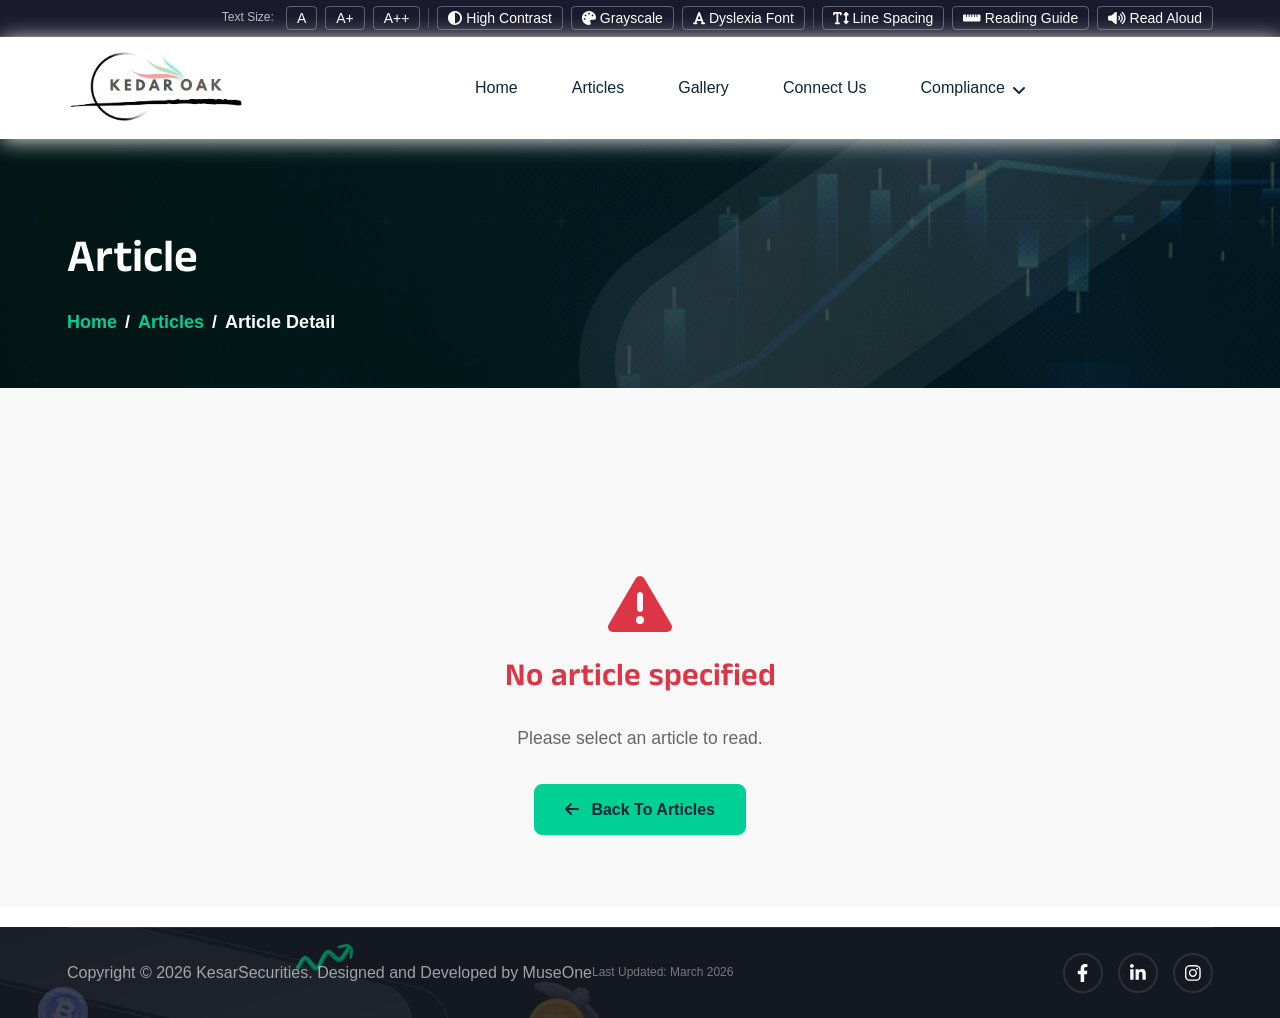
<file: blog-detail.html>
<!DOCTYPE html>
<html lang="en" dir="ltr" data-bs-theme="light">
<head>
  <title id="pageTitle">Kedar Oak Research Analyst - Article</title>
  <meta charset="UTF-8">
  <meta http-equiv="X-UA-Compatible" content="IE=edge">
  <meta name="viewport" content="width=device-width, initial-scale=1.0">

  <link rel="shortcut icon" href="assets/logo.jpeg" type="image/x-icon">
  <link rel="stylesheet" href="assets/css/bootstrap.min.css">
  <link rel="stylesheet" href="assets/css/aos.css">
  <link rel="stylesheet" href="assets/css/all.min.css">
  <link rel="stylesheet" href="assets/css/swiper-bundle.min.css">
  <link rel="stylesheet" href="assets/css/style.css">

  <style>
    .blog-detail-loading {
      display: flex;
      justify-content: center;
      align-items: center;
      min-height: 400px;
      font-size: 1.2rem;
      color: #666;
    }

    .blog-detail__header {
      margin-bottom: 2rem;
    }

    .blog-detail__title {
      font-size: 2.5rem;
      font-weight: 700;
      margin-bottom: 1rem;
      color: #1a1a1a;
    }

    .blog-detail__meta {
      display: flex;
      gap: 2rem;
      margin-bottom: 2rem;
      color: #666;
      font-size: 0.95rem;
    }

    .blog-detail__meta-item {
      display: flex;
      align-items: center;
      gap: 0.5rem;
    }

    .blog-detail__image {
      width: 50%;
      object-fit: cover;
      border-radius: 10px;
      margin-bottom: 2rem;
    }

    .blog-detail__content {
      font-size: 1.1rem;
      line-height: 1.8;
      color: #333;
    }

    .blog-detail__content p {
      margin-bottom: 1.5rem;
    }

    .blog-detail__content h2,
    .blog-detail__content h3 {
      margin-top: 2rem;
      margin-bottom: 1rem;
      font-weight: 600;
    }

    .blog-detail__back {
      display: inline-flex;
      align-items: center;
      gap: 0.5rem;
      margin-bottom: 2rem;
      color: #fff;
      text-decoration: none;
      font-weight: 500;
      transition: gap 0.3s ease;
    }
    .related-blogs {
      margin-top: 4rem;
      padding-top: 3rem;
      border-top: 2px solid #e5e5e5;
    }

    .related-blogs__title {
      font-size: 2rem;
      font-weight: 700;
      margin-bottom: 2rem;
    }

    .blog-error {
      text-align: center;
      padding: 4rem 0;
    }

    .blog-error__title {
      font-size: 2rem;
      color: #dc3545;
      margin-bottom: 1rem;
    }

    .blog-error__text {
      font-size: 1.1rem;
      color: #666;
      margin-bottom: 2rem;
    }
  </style>
</head>

<body>
  <!-- Accessibility Toolbar (GIGW 3.0) -->
  <div class="a11y-toolbar" role="region" aria-label="Accessibility options">
    <div class="container">
      <span class="a11y-label">Text Size:</span>
      <button type="button" onclick="setFontSize('normal')" aria-label="Normal text size">A</button>
      <button type="button" onclick="setFontSize('large')" aria-label="Large text size">A+</button>
      <button type="button" onclick="setFontSize('largest')" aria-label="Largest text size">A++</button>
      <div class="a11y-divider" aria-hidden="true"></div>
      <button type="button" onclick="toggleContrast()" aria-label="Toggle high contrast mode"><i class="fas fa-adjust" aria-hidden="true"></i> High Contrast</button>
      <button type="button" onclick="toggleGrayscale()" aria-label="Toggle grayscale mode"><i class="fas fa-palette" aria-hidden="true"></i> Grayscale</button>
      <button type="button" onclick="toggleDyslexiaFont()" aria-label="Toggle dyslexia-friendly font"><i class="fas fa-font" aria-hidden="true"></i> Dyslexia Font</button>
      <div class="a11y-divider" aria-hidden="true"></div>
      <button type="button" onclick="toggleLineSpacing()" aria-label="Toggle increased line spacing"><i class="fas fa-text-height" aria-hidden="true"></i> Line Spacing</button>
      <button type="button" onclick="toggleReadingGuide()" aria-label="Toggle reading guide"><i class="fas fa-ruler-horizontal" aria-hidden="true"></i> Reading Guide</button>
      <button type="button" onclick="toggleReadAloud()" aria-label="Read page content aloud"><i class="fas fa-volume-up" aria-hidden="true"></i> Read Aloud</button>
    </div>
  </div>
  <a href="#main-content" class="skip-link">Skip to main content</a>

  <!-- ===============>> light&dark switch start here <<================= -->
  <div class="lightdark-switch d-none">
    <span class="switch-btn" id="btnSwitch"><img src="assets/images/icon/moon.svg" alt="light-dark-switchbtn"
        class="swtich-icon"></span>
  </div>
  <!-- ===============>> light&dark switch end here <<================= -->

  <!-- ===============>> Header section start here <<================= -->
  <header class="header-section header-section--style2">
    <div class="header-bottom">
      <div class="container">
        <div class="header-wrapper">
          <div class="logo">
            <a href="index.html">
              <img class="dark" src="assets/logo.jpeg" alt="Kedar Oak Research Analyst - Home">
            </a>
          </div>
          <div class="menu-area">
            <nav role="navigation" aria-label="Main navigation">
            <ul class="menu menu--style1">
              <li class="megamenu">
                <a href="index.html">Home</a>
              </li>
              <li>
                <a href="blogs.html">Articles</a>
              </li>
              <li>
                <a href="galler.html">Gallery</a>
              </li>
              <li>
                <a href="contact.html">Connect Us</a>
              </li>
              <li>
                <a href="#" role="button" aria-expanded="false" aria-haspopup="true" tabindex="0">Compliance</a>
                <ul class="submenu">
                  <li><a href="./1.Investor Charter.pdf" target="_blank">Investor Charter</a></li>
                  <li><a href="./Investor complaints data for RA.pdf" target="_blank">Investor Complaints</a></li>
                  <li><a href="./MITC FORMAT.pdf" target="_blank">MITC</a></li>
                  <li><a href="./TERMS &amp; CONDITIONS .pdf" target="_blank">Terms and Conditions</a></li>
                </ul>
              </li>
            </ul>
            </nav>
          </div>
          <div class="header-action">
            <div class="menu-area">
              <div class="header-bar d-lg-none header-bar--style1" role="button" tabindex="0" aria-label="Toggle navigation menu" aria-expanded="false">
                <span></span>
                <span></span>
                <span></span>
              </div>
            </div>
          </div>
        </div>
      </div>
    </div>
  </header>
  <!-- ===============>> Header section end here <<================= -->

  <main id="main-content" role="main">

  <!-- ================> Page header start here <================== -->
  <section class="page-header bg--cover" style="background-image:url(assets/images/header/1.png)">
    <div class="container">
      <div class="page-header__content" data-aos="fade-right" data-aos-duration="1000">
        <h2 id="headerTitle">Article</h2>
        <nav style="--bs-breadcrumb-divider: '/';" aria-label="breadcrumb">
          <ol class="breadcrumb mb-0">
            <li class="breadcrumb-item"><a href="index.html">Home</a></li>
            <li class="breadcrumb-item"><a href="blogs.html">Articles</a></li>
            <li class="breadcrumb-item active" aria-current="page">Article Detail</li>
          </ol>
        </nav>
      </div>
      <div class="page-header__shape">
        <span class="page-header__shape-item page-header__shape-item--1"><img src="assets/images/header/2.png"
            alt="" aria-hidden="true"></span>
      </div>
    </div>
  </section>
  <!-- ================> Page header end here <================== -->

  <!-- ===============>> Blog Detail section start here <<================= -->
  <div class="blog-detail padding-top padding-bottom section-bg-color">
    <div class="container">
      <div id="blogDetailContainer">
        <div class="blog-detail-loading" role="status" aria-live="polite">
          <i class="fas fa-spinner fa-spin me-2" aria-hidden="true"></i> Loading article...
        </div>
      </div>
    </div>
  </div>
  <!-- ===============>> Blog Detail section end here <<================= -->

  </main>

  <!-- ===============>> footer start here <<================= -->
  <footer class="footer footer--style2">
    <div class="container">
      <div class="footer__wrapper">
        <div class="footer__bottom">
          <div class="footer__end">
            <div class="footer__end-copyright">
              <p class="mb-0">Copyright © 2026 KesarSecurities. Designed and Developed by MuseOne</p>
              <p class="mb-0" style="font-size: 12px; opacity: 0.7;">Last Updated: March 2026</p>
            </div>
            <div>
              <ul class="social">
                <li class="social__item">
                  <a href="https://www.facebook.com/share/1ApUnLCszC/" target="_blank"
                    class="social__link social__link--style222" aria-label="Visit our Facebook page (opens in new tab)"><i class="fab fa-facebook-f"></i></a>
                </li>
                <li class="social__item">
                  <a href="https://www.linkedin.com/in/kedar-oak?utm_source=share&utm_campaign=share_via&utm_content=profile&utm_medium=android_app"
                    target="_blank" class="social__link social__link--style222" aria-label="Visit our LinkedIn profile (opens in new tab)"><i class="fab fa-linkedin-in"></i></a>
                </li>
                <li class="social__item">
                  <a href="https://www.instagram.com/kedar.oak19?igsh=MXJiZWpwYzlnMXBmdg==" target="_blank"
                    class="social__link social__link--style222" aria-label="Visit our Instagram profile (opens in new tab)"><i class="fab fa-instagram"></i></a>
                </li>
              </ul>
            </div>
          </div>
        </div>
      </div>
    </div>
    <div class="footer__shape">
      <span class="footer__shape-item footer__shape-item--1"><img src="assets/images/footer/1.png"
          alt="" aria-hidden="true"></span>
      <span class="footer__shape-item footer__shape-item--2"> <span></span> </span>
      <span class="footer__shape-item footer__shape-item--4"><img src="assets/images/icon/shape/2.png"
          alt="" aria-hidden="true"></span>
      <span class="footer__shape-item footer__shape-item--5"><img src="assets/images/icon/shape/1.png"
          alt="" aria-hidden="true"></span>
    </div>
  </footer>
  <!-- ===============>> footer end here <<================= -->

  <!-- ===============>> scrollToTop start here <<================= -->
  <a href="#" class="scrollToTop scrollToTop--style1" aria-label="Scroll to top of page"><i class="fa-solid fa-arrow-up-from-bracket"></i></a>
  <!-- ===============>> scrollToTop ending here <<================= -->

  <!-- vendor plugins -->
  <script src="assets/js/bootstrap.bundle.min.js"></script>
  <script src="assets/js/all.min.js"></script>
  <script src="assets/js/swiper-bundle.min.js"></script>
  <script src="assets/js/aos.js"></script>
  <script src="assets/js/fslightbox.js"></script>
  <script src="assets/js/purecounter_vanilla.js"></script>
  <script src="assets/js/custom.js"></script>

  <!-- Blog Detail Loading Script -->
  <script>
    // Function to get URL parameter
    function getUrlParameter(name) {
      const urlParams = new URLSearchParams(window.location.search);
      return urlParams.get(name);
    }

    // Function to format date
    function formatDate(dateString) {
      const options = { year: 'numeric', month: 'long', day: 'numeric' };
      const date = new Date(dateString);
      return date.toLocaleDateString('mr-IN', options);
    }

    // Function to load and render blog detail
    async function loadBlogDetail() {
      const blogId = getUrlParameter('id');

      if (!blogId) {
        showError('No article specified', 'Please select an article to read.');
        return;
      }

      try {
        const response = await fetch('blogs-data.json');
        const data = await response.json();

        const blog = data.blogs.find(b => b.id === blogId);

        if (!blog) {
          showError('Article not found', 'The article you are looking for does not exist.');
          return;
        }

        // Update page title
        document.getElementById('pageTitle').textContent = `${blog.title} - Kedar Oak`;
        document.getElementById('headerTitle').textContent = blog.title;

        // Render blog detail
        const container = document.getElementById('blogDetailContainer');
        container.innerHTML = `
          <div data-aos="fade-up" data-aos-duration="800">
            <div class="d-flex flex-end">

            </div>
            <div class="blog-detail__header">
              <div class="d-flex justify-content-between ">
                <h1 class="blog-detail__title">${blog.title}</h1>
                <a href="blogs.html" class="blog-detail__back btn btn-primary">
                  <i class="fas fa-arrow-left"></i> Back to Articles
                </a>
              </div>
              <div class="blog-detail__meta">
                <div class="blog-detail__meta-item">
                  <i class="far fa-calendar-alt"></i>
                  <span>${formatDate(blog.date)}</span>
                </div>
                <div class="blog-detail__meta-item">
                  <i class="far fa-user"></i>
                  <span>${blog.author}</span>
                </div>
              </div>
            </div>

            <img src="${blog.image}" alt="${blog.title}" class="blog-detail__image">

            <div class="blog-detail__content">
              ${blog.content}
            </div>
          </div>

          <div class="related-blogs" id="relatedBlogs">
            <h2 class="related-blogs__title">More Articles</h2>
            <div class="row g-4" id="relatedBlogsGrid"></div>
          </div>
        `;

        // Load related blogs (3 random blogs excluding current one)
        loadRelatedBlogs(data.blogs, blogId);

        // Reinitialize AOS
        if (typeof AOS !== 'undefined') {
          AOS.refresh();
        }

      } catch (error) {
        console.error('Error loading blog detail:', error);
        showError('Unable to load article', 'Please try again later.');
      }
    }

    // Function to load related blogs
    function loadRelatedBlogs(allBlogs, currentBlogId) {
      const relatedBlogs = allBlogs
        .filter(blog => blog.id !== currentBlogId)
        .sort(() => 0.5 - Math.random())
        .slice(0, 3);

      const relatedGrid = document.getElementById('relatedBlogsGrid');

      relatedBlogs.forEach((blog, index) => {
        const blogCard = `
          <div class="col-md-4">
            <div class="blog__item" data-aos="fade-up" data-aos-duration="${800 + (index * 100)}">
              <div class="blog__item-inner blog__item-inner--style2">
                <div class="blog__thumb">
                  <img style="max-height: 250px; width: 100%; object-fit: cover;"
                       src="${blog.image}" alt="${blog.title}">
                  <h5 class="10 style2">
                    <span style="padding: 10px; width: 100%; font-size: 18px; min-height: 60px; display: flex; align-items: center; justify-content: center;"
                          class="blog__meta-tag blog__meta-tag--style1">
                      ${blog.title}
                    </span>
                  </h5>
                  <h5 class="trk-btn trk-btn--border trk-btn--primary mt-4 d-block">
                    <a href="blog-detail.html?id=${blog.id}" aria-label="Read more about ${blog.title}">Read More</a>
                  </h5>
                </div>
              </div>
            </div>
          </div>
        `;
        relatedGrid.innerHTML += blogCard;
      });

      // Reinitialize AOS for related blogs
      if (typeof AOS !== 'undefined') {
        AOS.refresh();
      }
    }

    // Function to show error message
    function showError(title, message) {
      const container = document.getElementById('blogDetailContainer');
      container.innerHTML = `
        <div class="blog-error" role="alert" data-aos="fade-up" data-aos-duration="800">
          <i class="fas fa-exclamation-triangle" style="font-size: 4rem; color: #dc3545; margin-bottom: 1rem;"></i>
          <h2 class="blog-error__title">${title}</h2>
          <p class="blog-error__text">${message}</p>
          <a href="blogs.html" class="trk-btn trk-btn--primary">
            <i class="fas fa-arrow-left me-2"></i> Back to Articles
          </a>
        </div>
      `;
    }

    // Load blog detail when page is ready
    document.addEventListener('DOMContentLoaded', loadBlogDetail);
  </script>

</body>
</html>
</file>
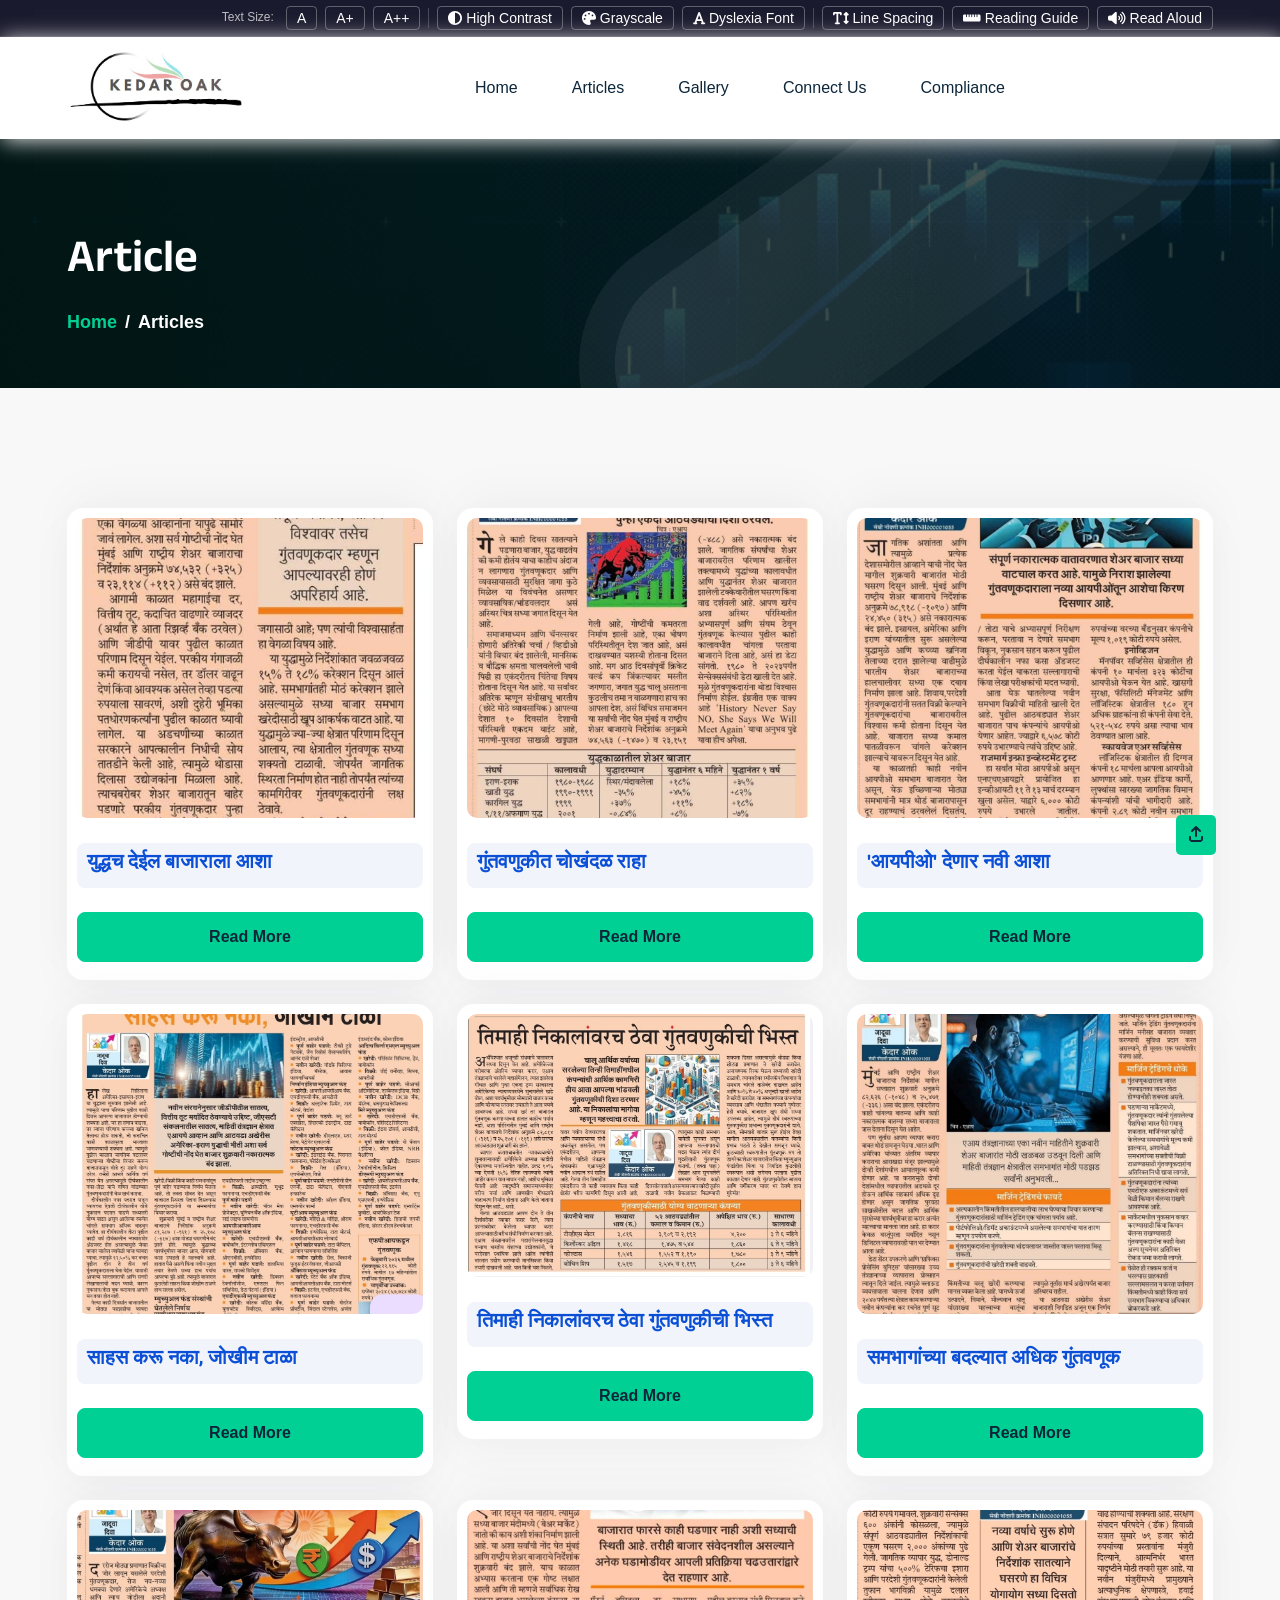
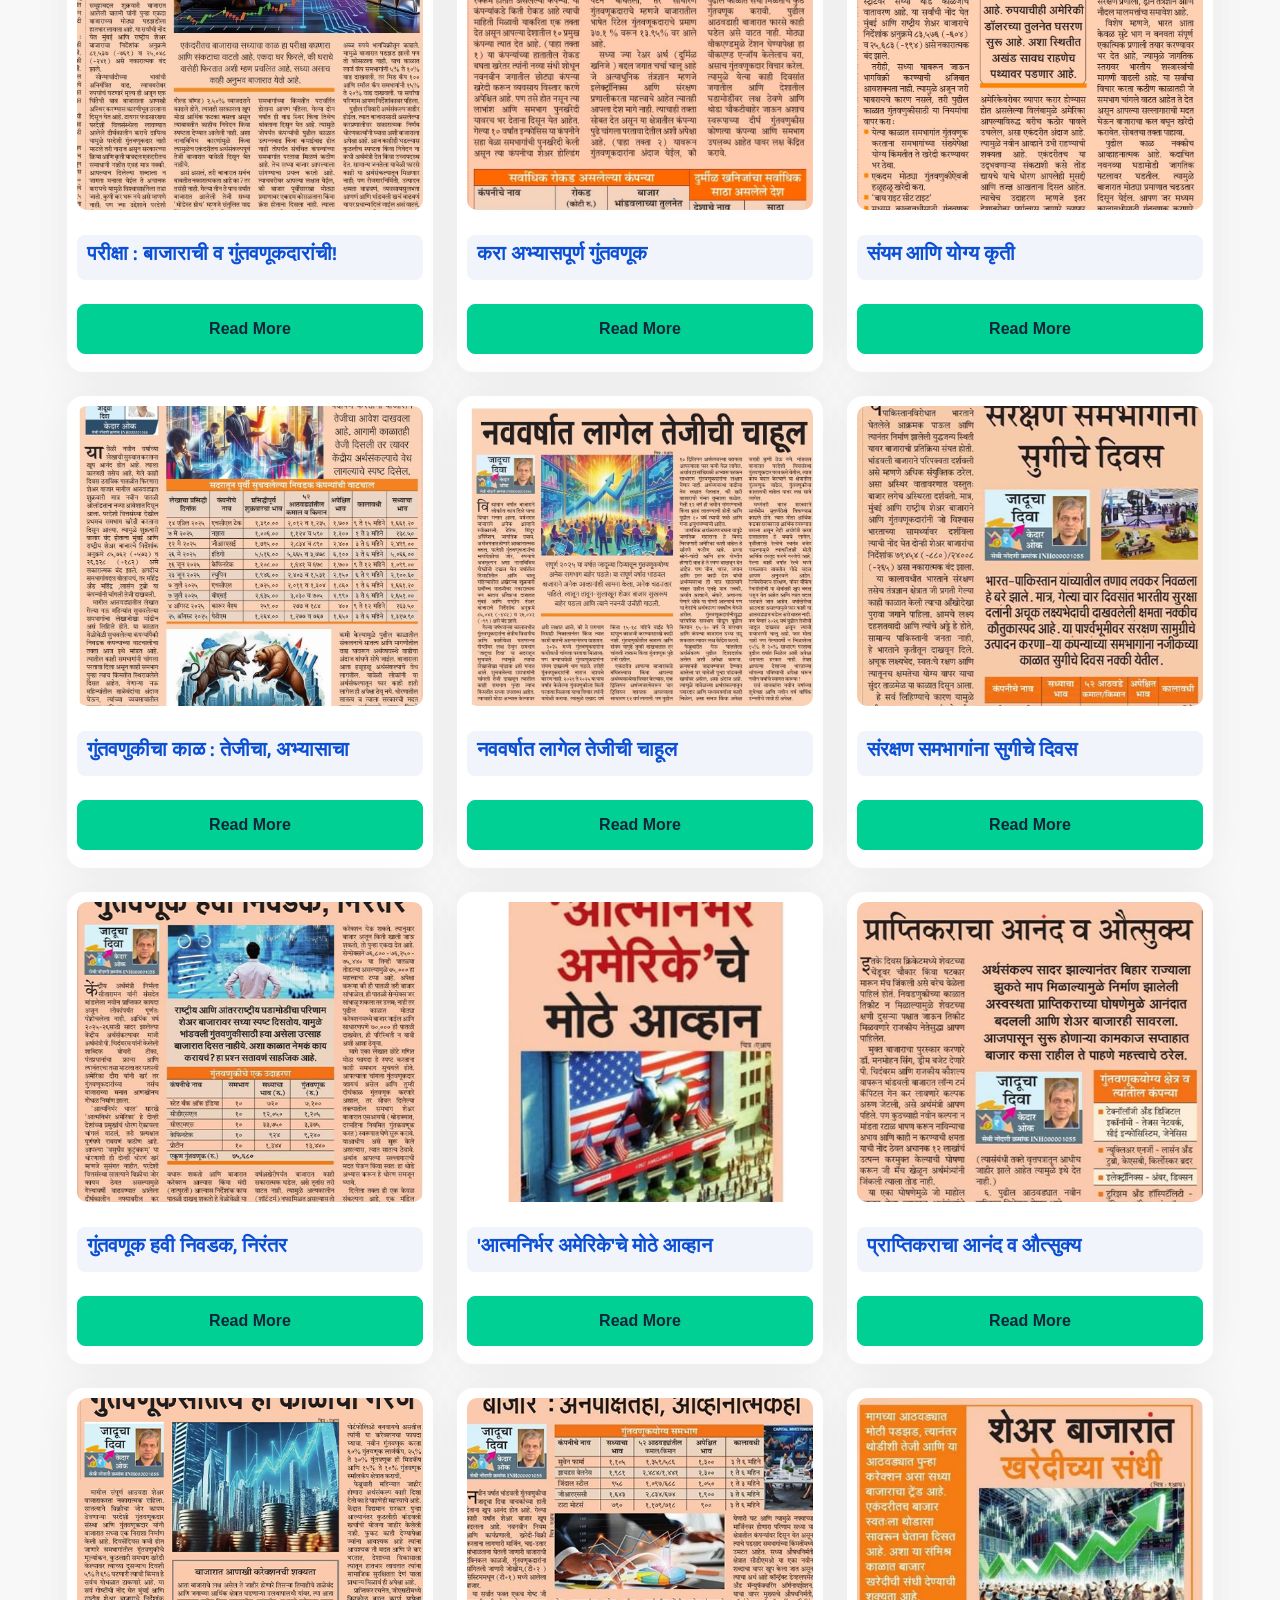
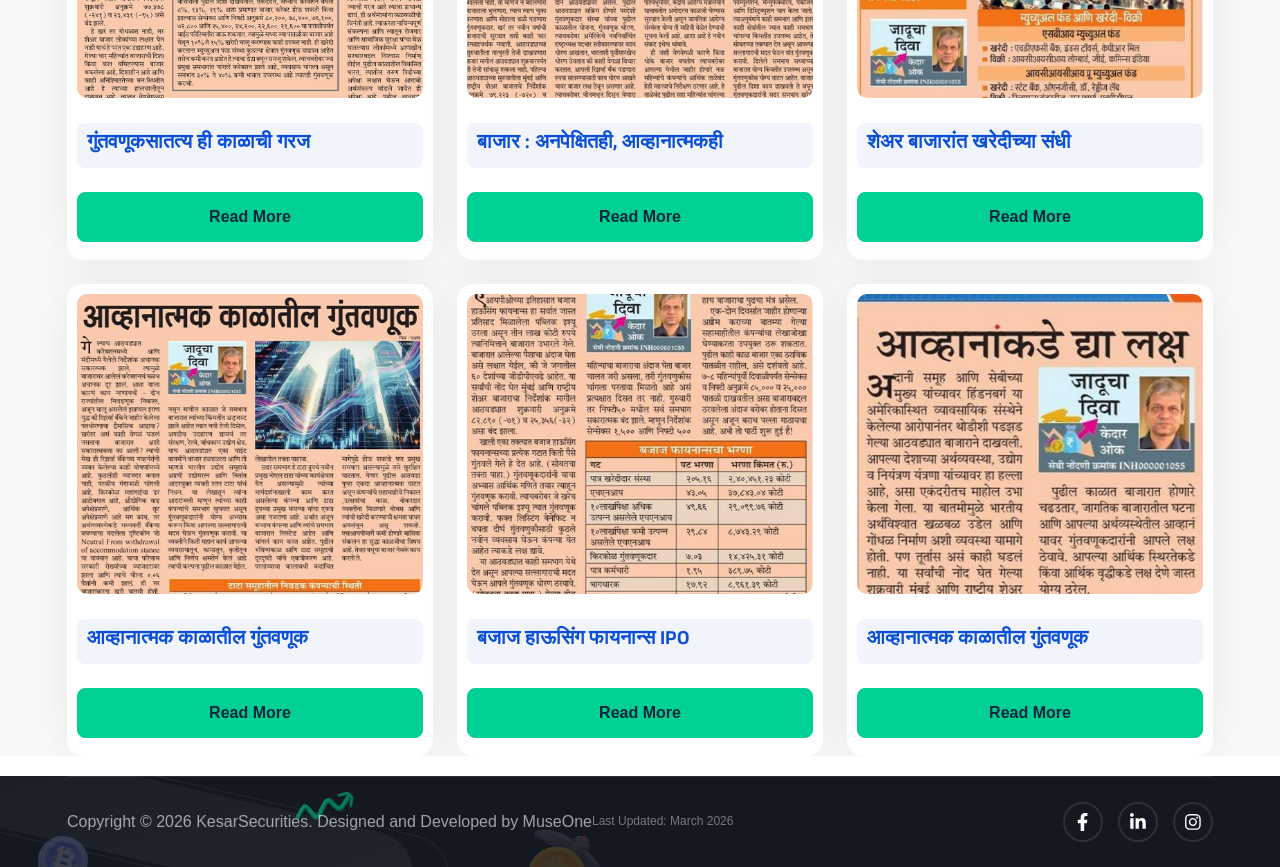
<file: blogs.html>
<!DOCTYPE html>
<html lang="en" dir="ltr" data-bs-theme="light">
<head>
  <title>Kedar Oak Research Analyst - Articles</title>
  <meta charset="UTF-8">
  <meta http-equiv="X-UA-Compatible" content="IE=edge">
  <meta name="viewport" content="width=device-width, initial-scale=1.0">

  <link rel="shortcut icon" href="assets/logo.jpeg" type="image/x-icon">
  <link rel="stylesheet" href="assets/css/bootstrap.min.css">
  <!-- <link rel="stylesheet" href="assets/css/aos.css"> -->
  <link rel="stylesheet" href="assets/css/all.min.css">
  <link rel="stylesheet" href="assets/css/swiper-bundle.min.css">
  <link rel="stylesheet" href="assets/css/style.css">
  
  <style>
    h5 {
      padding-top: 25px;
    }

    .img {
      max-height: 300px;
      width: 100%;
      object-fit: cover;
      background-position: top;
    }
  </style>
</head>

<body>
  <!-- Accessibility Toolbar (GIGW 3.0) -->
  <div class="a11y-toolbar" role="region" aria-label="Accessibility options">
    <div class="container">
      <span class="a11y-label">Text Size:</span>
      <button type="button" onclick="setFontSize('normal')" aria-label="Normal text size">A</button>
      <button type="button" onclick="setFontSize('large')" aria-label="Large text size">A+</button>
      <button type="button" onclick="setFontSize('largest')" aria-label="Largest text size">A++</button>
      <div class="a11y-divider" aria-hidden="true"></div>
      <button type="button" onclick="toggleContrast()" aria-label="Toggle high contrast mode"><i class="fas fa-adjust" aria-hidden="true"></i> High Contrast</button>
      <button type="button" onclick="toggleGrayscale()" aria-label="Toggle grayscale mode"><i class="fas fa-palette" aria-hidden="true"></i> Grayscale</button>
      <button type="button" onclick="toggleDyslexiaFont()" aria-label="Toggle dyslexia-friendly font"><i class="fas fa-font" aria-hidden="true"></i> Dyslexia Font</button>
      <div class="a11y-divider" aria-hidden="true"></div>
      <button type="button" onclick="toggleLineSpacing()" aria-label="Toggle increased line spacing"><i class="fas fa-text-height" aria-hidden="true"></i> Line Spacing</button>
      <button type="button" onclick="toggleReadingGuide()" aria-label="Toggle reading guide"><i class="fas fa-ruler-horizontal" aria-hidden="true"></i> Reading Guide</button>
      <button type="button" onclick="toggleReadAloud()" aria-label="Read page content aloud"><i class="fas fa-volume-up" aria-hidden="true"></i> Read Aloud</button>
    </div>
  </div>
  <a href="#main-content" class="skip-link">Skip to main content</a>

  <!-- ===============>> Header section start here <<================= -->
  <header class="header-section header-section--style2">
    <div class="header-bottom">
      <div class="container">
        <div class="header-wrapper">
          <div class="logo">
            <a href="index.html">
              <img class="dark" src="assets/logo.jpeg" alt="Kedar Oak Research Analyst - Home">
            </a>
          </div>
          <div class="menu-area">
            <nav role="navigation" aria-label="Main navigation">
            <ul class="menu menu--style1">
              <li class="megamenu">
                <a href="index.html">Home</a>
              </li>
              <li>
                <a href="blogs.html">Articles</a>
              </li>
              <li>
                <a href="galler.html">Gallery</a>
              </li>
              <li>
                <a href="contact.html">Connect Us</a>
              </li>
              <li>
                <a href="#" role="button" aria-expanded="false" aria-haspopup="true" tabindex="0">Compliance</a>
                <ul class="submenu">
                  <li><a href="./1.Investor Charter.pdf" target="_blank">Investor Charter</a></li>
                  <li><a href="./Investor complaints data for RA.pdf" target="_blank">Investor Complaints</a></li>
                  <li><a href="./MITC FORMAT.pdf" target="_blank">MITC</a></li>
                  <li><a href="./TERMS &amp; CONDITIONS .pdf" target="_blank">Terms and Conditions</a></li>
                </ul>
              </li>
            </ul>
            </nav>
          </div>
          <div class="header-action">
            <div class="menu-area">
              <div class="header-bar d-lg-none header-bar--style1" role="button" tabindex="0" aria-label="Toggle navigation menu" aria-expanded="false">
                <span></span>
                <span></span>
                <span></span>
              </div>
            </div>
          </div>
        </div>
      </div>
    </div>
  </header>
  <!-- ===============>> Header section end here <<================= -->

  <main id="main-content" role="main">
  <h1 class="visually-hidden">Kedar Oak Research Analyst - Articles</h1>

  <!-- ================> Page header start here <================== -->
  <section class="page-header bg--cover" style="background-image:url(assets/images/header/1.png)">
    <div class="container">
      <div class="page-header__content" data-aos="fade-right" data-aos-duration="1000">
        <h2>Article</h2>
        <nav style="--bs-breadcrumb-divider: '/';" aria-label="breadcrumb">
          <ol class="breadcrumb mb-0">
            <li class="breadcrumb-item"><a href="index.html">Home</a></li>
            <li class="breadcrumb-item active" aria-current="page">Articles</li>
          </ol>
        </nav>
      </div>
      <div class="page-header__shape">
        <span class="page-header__shape-item page-header__shape-item--1"><img src="assets/images/header/2.png"
            alt="" aria-hidden="true"></span>
      </div>
    </div>
  </section>
  <!-- ================> Page header end here <================== -->

  <!-- ===============>> article section start here <<================= -->
  <div class="blog padding-top padding-bottom section-bg-color">
    <div class="container">
      <div class="blog__wrapper">
        <div id="blogGrid" class="row g-4">
          <!-- Blogs will be loaded here -->
        </div>
      </div>
    </div>
  </div>
  <!-- ===============>> article section end here <<================= -->

  </main>

  <!-- ===============>> footer start here <<================= -->
  <footer class="footer footer--style2">
    <div class="container">
      <div class="footer__wrapper">
        <div class="footer__bottom">
          <div class="footer__end">
            <div class="footer__end-copyright">
              <p class="mb-0">Copyright © 2026 KesarSecurities. Designed and Developed by MuseOne</p>
              <p class="mb-0" style="font-size: 12px; opacity: 0.7;">Last Updated: March 2026</p>
            </div>
            <div>
              <ul class="social">
                <li class="social__item">
                  <a href="https://www.facebook.com/share/1ApUnLCszC/" target="_blank"
                    class="social__link social__link--style222" aria-label="Visit our Facebook page (opens in new tab)"><i class="fab fa-facebook-f"></i></a>
                </li>
                <li class="social__item">
                  <a href="https://www.linkedin.com/in/kedar-oak?utm_source=share&utm_campaign=share_via&utm_content=profile&utm_medium=android_app"
                    target="_blank" class="social__link social__link--style222" aria-label="Visit our LinkedIn profile (opens in new tab)"><i class="fab fa-linkedin-in"></i></a>
                </li>
                <li class="social__item">
                  <a href="https://www.instagram.com/kedar.oak19?igsh=MXJpZWpwYzlnMXBmdg==" target="_blank"
                    class="social__link social__link--style222" aria-label="Visit our Instagram profile (opens in new tab)"><i class="fab fa-instagram"></i></a>
                </li>
              </ul>
            </div>
          </div>
        </div>
      </div>
    </div>
    <div class="footer__shape">
      <span class="footer__shape-item footer__shape-item--1"><img src="assets/images/footer/1.png"
          alt="" aria-hidden="true"></span>
      <span class="footer__shape-item footer__shape-item--2"> <span></span> </span>
      <span class="footer__shape-item footer__shape-item--4"><img src="assets/images/icon/shape/2.png"
          alt="" aria-hidden="true"></span>
      <span class="footer__shape-item footer__shape-item--5"><img src="assets/images/icon/shape/1.png"
          alt="" aria-hidden="true"></span>
    </div>
  </footer>
  <!-- ===============>> footer end here <<================= -->

  <!-- ===============>> scrollToTop start here <<================= -->
  <a href="#" class="scrollToTop scrollToTop--style1" aria-label="Scroll to top of page"><i class="fa-solid fa-arrow-up-from-bracket"></i></a>
  <!-- ===============>> scrollToTop ending here <<================= -->

  <!-- vendor plugins -->
  <script src="assets/js/bootstrap.bundle.min.js"></script>
  <script src="assets/js/all.min.js"></script>
  <script src="assets/js/swiper-bundle.min.js"></script>
  <script src="assets/js/aos.js"></script>
  <script src="assets/js/fslightbox.js"></script>
  <script src="assets/js/purecounter_vanilla.js"></script>
  <script src="assets/js/custom.js"></script>

  <!-- Blog Loading Script -->
  <script>
    console.log('=== BLOG SCRIPT START ===');
    
    async function loadBlogs() {
      console.log('loadBlogs() called');
      const blogGrid = document.getElementById('blogGrid');
      
      if (!blogGrid) {
        console.error('ERROR: blogGrid not found!');
        return;
      }
      
      console.log('blogGrid element:', blogGrid);
      
      // Show visible loading message
      blogGrid.innerHTML = '<div class="col-12" role="status" aria-live="polite" style="padding: 60px 0; text-align: center;"><p>Loading articles...</p></div>';
      
      try {
        console.log('Fetching blogs-data.json...');
        const response = await fetch('blogs-data.json');
        
        if (!response.ok) {
          throw new Error(`HTTP ${response.status}: ${response.statusText}`);
        }
        
        const data = await response.json();
        console.log('✓ Data loaded:', data.blogs.length, 'blogs');
        
        // Build HTML string
        let html = '';
        
        data.blogs.forEach((blog, index) => {
          console.log(`Building blog ${index + 1}:`, blog.title.substring(0, 30));
          
          html += `
            <div class="col-sm-6 col-lg-4" style="display: block !important; visibility: visible !important; opacity: 1 !important;">
              <div class="blog__item" data-aos="fade-up" data-aos-duration="${800 + (index * 100)}" style="visibility: visible !important; opacity: 1 !important;">
                <div class="blog__item-inner blog__item-inner--style2" style="visibility: visible !important;">
                  <div class="blog__thumb" style="visibility: visible !important;">
                    <img class="img" src="${blog.image}" alt="${blog.title}" style="visibility: visible !important; opacity: 1 !important;">
                    <h5 class="style2" style="visibility: visible !important;">
                      <span style="padding: 10px; width: 100%; font-size: 20px; visibility: visible !important;" 
                            class="blog__meta-tag blog__meta-tag--style1">
                        ${blog.title}
                      </span>
                    </h5>
                    <h5 class="trk-btn trk-btn--border trk-btn--primary mt-4 d-block" style="visibility: visible !important;">
                      <a href="blog-detail.html?id=${blog.id}" aria-label="Read more about ${blog.title}">Read More</a>
                    </h5>
                  </div>
                </div>
              </div>
            </div>
          `;
        });
        
        console.log('HTML built, length:', html.length);
        console.log('Setting innerHTML...');
        
        blogGrid.innerHTML = html;
        
        console.log('✓ innerHTML set!');
        console.log('blogGrid.children.length:', blogGrid.children.length);
        
        // Force visibility
        setTimeout(() => {
          const allCols = blogGrid.querySelectorAll('.col-sm-6, .col-lg-4');
          console.log('Found columns:', allCols.length);
          
          allCols.forEach((col, i) => {
            col.style.display = 'block';
            col.style.visibility = 'visible';
            col.style.opacity = '1';
            console.log(`Column ${i} forced visible`);
          });
          
          // Reinitialize AOS
          if (typeof AOS !== 'undefined') {
            AOS.refresh();
            console.log('✓ AOS refreshed');
          }
          
          console.log('=== RENDERING COMPLETE ===');
        }, 100);
        
      } catch (error) {
        console.error('✗ ERROR:', error);
        blogGrid.innerHTML = `
          <div class="col-12" role="alert" style="padding: 60px 20px; text-align: center;">
            <h2 style="color: #cc0000;">Error Loading Blogs</h2>
            <p style="font-size: 18px; color: #333;">${error.message}</p>
            <p>Check console (F12) for details</p>
          </div>
        `;
      }
    }
    
    // Execute
    if (document.readyState === 'loading') {
      console.log('Waiting for DOM...');
      document.addEventListener('DOMContentLoaded', () => {
        console.log('DOM loaded');
        loadBlogs();
      });
    } else {
      console.log('DOM already loaded');
      loadBlogs();
    }
  </script>

</body>
</html>
</file>
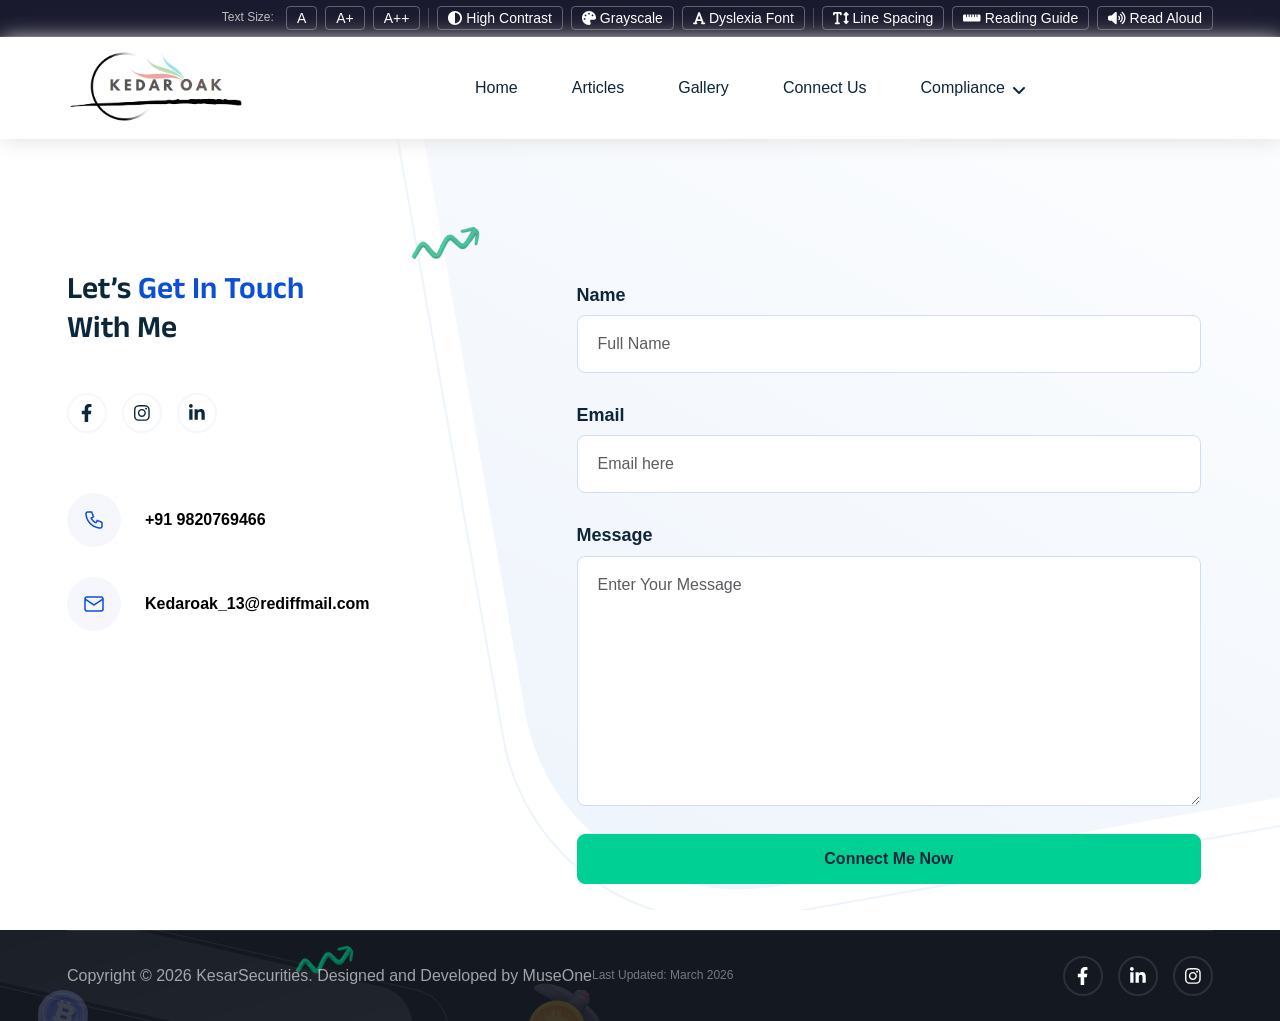
<file: contact.html>
<!DOCTYPE html>
<html lang="en" dir="ltr" data-bs-theme="light">
<head>
  <title>Contact Us - Kedar Oak Research Analyst</title>
  <meta charset="UTF-8">
  <meta http-equiv="X-UA-Compatible" content="IE=edge">
  <meta name="viewport" content="width=device-width, initial-scale=1.0">

  <link rel="shortcut icon" href="assets/logo.jpeg" type="image/x-icon">

  <link rel="stylesheet" href="assets/css/bootstrap.min.css">
  <link rel="stylesheet" href="assets/css/aos.css">
  <link rel="stylesheet" href="assets/css/all.min.css">

  <link rel="stylesheet" href="assets/css/swiper-bundle.min.css">



  <!-- main css for template -->
  <link rel="stylesheet" href="assets/css/style.css">


  <style>
        a:hover {
        color: #00d094;
    }
  </style>
</head>

<body>
  <!-- Accessibility Toolbar (GIGW 3.0) -->
  <div class="a11y-toolbar" role="region" aria-label="Accessibility options">
    <div class="container">
      <span class="a11y-label">Text Size:</span>
      <button type="button" onclick="setFontSize('normal')" aria-label="Normal text size">A</button>
      <button type="button" onclick="setFontSize('large')" aria-label="Large text size">A+</button>
      <button type="button" onclick="setFontSize('largest')" aria-label="Largest text size">A++</button>
      <div class="a11y-divider" aria-hidden="true"></div>
      <button type="button" onclick="toggleContrast()" aria-label="Toggle high contrast mode"><i class="fas fa-adjust" aria-hidden="true"></i> High Contrast</button>
      <button type="button" onclick="toggleGrayscale()" aria-label="Toggle grayscale mode"><i class="fas fa-palette" aria-hidden="true"></i> Grayscale</button>
      <button type="button" onclick="toggleDyslexiaFont()" aria-label="Toggle dyslexia-friendly font"><i class="fas fa-font" aria-hidden="true"></i> Dyslexia Font</button>
      <div class="a11y-divider" aria-hidden="true"></div>
      <button type="button" onclick="toggleLineSpacing()" aria-label="Toggle increased line spacing"><i class="fas fa-text-height" aria-hidden="true"></i> Line Spacing</button>
      <button type="button" onclick="toggleReadingGuide()" aria-label="Toggle reading guide"><i class="fas fa-ruler-horizontal" aria-hidden="true"></i> Reading Guide</button>
      <button type="button" onclick="toggleReadAloud()" aria-label="Read page content aloud"><i class="fas fa-volume-up" aria-hidden="true"></i> Read Aloud</button>
    </div>
  </div>
  <a href="#main-content" class="skip-link">Skip to main content</a>


  <!-- ===============>> light&dark switch start here <<================= -->
  <div class="lightdark-switch d-none">
    <span class="switch-btn" id="btnSwitch"><img src="assets/images/icon/moon.svg" alt="light-dark-switchbtn"
        class="swtich-icon"></span>
  </div>
  <!-- ===============>> light&dark switch start here <<================= -->





  <!-- ===============>> Header section start here <<================= -->
 <header class="header-section header-section--style2">
    <div class="header-bottom">
      <div class="container">
        <div class="header-wrapper">
          <div class="logo">
            <a href="index.html">
              <img class="dark" src="assets/logo.jpeg" alt="Kedar Oak Research Analyst - Home">
            </a>
          </div>
          <div class="menu-area">
            <nav role="navigation" aria-label="Main navigation">
            <ul class="menu menu--style1">
              <li class="megamenu">
                <a href="index.html">Home </a>                
              </li>              
              <li>
                <a href="blogs.html">Articles</a>
              </li>

              <li>
                <a href="galler.html">Gallery</a>
              </li>
              <li>
                <a href="contact.html">Connect Us</a>
              </li>
              <li >
                <a href="#" role="button" aria-expanded="false" aria-haspopup="true" tabindex="0">Compliance</a>
                <ul class="submenu">
                  <li><a href="./1.Investor Charter.pdf" target="_blank">Investor Charter</a></li>
                  <li><a href="./Investor complaints data for RA.pdf" target="_blank">Investor Complaints</a></li>
                  <li><a href="./MITC FORMAT.pdf" target="_blank">MITC</a></li>
                  <li><a href="./TERMS &amp; CONDITIONS .pdf" target="_blank">Terms and Conditions</a></li>
                </ul>
              </li>
            </ul>
            </nav>

          </div>
          <div class="header-action">
            <div class="menu-area">
              <!-- toggle icons -->
              <div class="header-bar d-lg-none header-bar--style1" role="button" tabindex="0" aria-label="Toggle navigation menu" aria-expanded="false">
                <span></span>
                <span></span>
                <span></span>
              </div>
            </div>
          </div>
        </div>
      </div>
    </div>
  </header>
  <!-- ===============>> Header section end here <<================= -->
  <main id="main-content" role="main">
    <h1 class="visually-hidden">Contact Kedar Oak Research Analyst</h1>
    <nav style="--bs-breadcrumb-divider: '/';" aria-label="breadcrumb" class="container mb-3 mt-3">
      <ol class="breadcrumb">
        <li class="breadcrumb-item"><a href="index.html">Home</a></li>
        <li class="breadcrumb-item active" aria-current="page">Contact Us</li>
      </ol>
    </nav>

  <!-- ================> Page header start here <================== -->
  <!-- <section class="page-header bg--cover" style="background-image:url(assets/images/header/1.png)">
    <div class="container">
      <div class="page-header__content" data-aos="fade-right" data-aos-duration="1000">
        <h2>Contact Us</h2>
        <nav style="--bs-breadcrumb-divider: '/';" aria-label="breadcrumb">
          <ol class="breadcrumb mb-0">
            <li class="breadcrumb-item "><a href="index.html">Home</a></li>
            <li class="breadcrumb-item active" aria-current="page">Contact Us</li>
          </ol>
        </nav>
      </div>
      <div class="page-header__shape">
        <span class="page-header__shape-item page-header__shape-item--1"><img src="assets/images/header/2.png"
            alt="" aria-hidden="true"></span>
      </div>
    </div>
  </section> -->
  <!-- ================> Page header end here <================== -->





  <!-- ===============>> Contact section start here <<================= -->
  <div class="contact padding-top padding-bottom">
    <div class="container">
      <div class="contact__wrapper">
        <div class="row g-5">
          <div class="col-md-5">
            <div class="contact__info" data-aos="fade-right" data-aos-duration="1000">
              <div class="contact__social">
                <h3>let’s <span>get in touch</span>
                  with me</h3>
                <ul class="social">
                  <li class="social__item">
                    <a href="https://www.facebook.com/share/1ApUnLCszC/" target="_blank" class="social__link social__link--style4" aria-label="Visit our Facebook page (opens in new tab)"><i class="fab fa-facebook-f"></i></a>
                  </li>
                  <li class="social__item">
                    <a href="https://www.instagram.com/kedar.oak19?igsh=MXJiZWpwYzlnMXBmdg==" target="_blank" class="social__link social__link--style4 " aria-label="Visit our Instagram profile (opens in new tab)"><i class="fab fa-instagram"></i></a>
                  </li>
                  <li class="social__item">
                    <a href="https://www.linkedin.com/in/kedar-oak?utm_source=share&utm_campaign=share_via&utm_content=profile&utm_medium=android_app" target="_blank" class="social__link social__link--style4" aria-label="Visit our LinkedIn profile (opens in new tab)"><i class="fa-brands fa-linkedin-in"></i></a>
                  </li>                  
                </ul>
              </div>
              <div class="contact__details">
                <div class="contact__item" data-aos="fade-right" data-aos-duration="1000">
                  <div class="contact__item-inner">
                    <div class="contact__item-thumb">
                      <span><img src="assets/images/contact/1.png" alt="" aria-hidden="true" class="dark"></span>
                    </div>
                    <div class="contact__item-content">
                      <p>
                        <a href="tel: +91 9820769466">+91 9820769466</a>
                      </p>                      
                    </div>
                  </div>
                </div>
                <div class="contact__item" data-aos="fade-right" data-aos-duration="1100">
                  <div class="contact__item-inner">
                    <div class="contact__item-thumb">
                      <span><img src="assets/images/contact/2.png" alt="" aria-hidden="true" class="dark"></span>
                    </div>
                    <div class="contact__item-content">
                      <p>
                        <a href="mailto: Kedaroak_13@rediffmail.com "> Kedaroak_13@rediffmail.com</a>
                      </p>                      
                    </div>
                  </div>
                </div>                
              </div>
            </div>
          </div>
          <div class="col-md-7">
            <div class="contact__form">
              <form action="" method="POST" role="form" aria-label="Contact form" data-aos="fade-left" data-aos-duration="1000">
                <fieldset>
                  <legend class="visually-hidden">Send us a message</legend>
                  <p class="visually-hidden">All fields are required.</p>
                  <div class="row g-4">
                    <div class="col-12">
                      <div>
                        <label for="name" class="form-label">Name</label>
                        <input class="form-control" type="text" id="name" placeholder="Full Name" required aria-required="true" autocomplete="name">
                        <span class="error-message" id="name-error" role="alert" aria-live="polite"></span>
                      </div>
                    </div>
                    <div class="col-12">
                      <div>
                        <label for="email" class="form-label">Email</label>
                        <input class="form-control" type="email" id="email" placeholder="Email here" required aria-required="true" autocomplete="email">
                        <span class="error-message" id="email-error" role="alert" aria-live="polite"></span>
                      </div>
                    </div>
                    <div class="col-12">
                      <div>
                        <label for="textarea" class="form-label">Message</label>
                        <textarea cols="30" rows="5" class="form-control" id="textarea" placeholder="Enter Your Message" required aria-required="true"></textarea>
                        <span class="error-message" id="textarea-error" role="alert" aria-live="polite"></span>
                      </div>
                    </div>
                  </div>
                  <button type="submit" class="trk-btn trk-btn--border trk-btn--primary mt-4 d-block" aria-label="Submit contact form">connect me now</button>
                  <div id="form-status" role="alert" aria-live="polite"></div>
                </fieldset>
              </form>
            </div>
          </div>
        </div>
      </div>
    </div>
    <div class="contact__shape">
      <span class="contact__shape-item contact__shape-item--1"><img src="assets/images/contact/4.png"
          alt="" aria-hidden="true"></span>
      <span class="contact__shape-item contact__shape-item--2"> <span></span> </span>
    </div>
  </div>
  <!-- ===============>> Contact section start here <<================= -->





  </main>
  <!-- ===============>> footer start here <<================= -->
   <footer class="footer footer--style2">
    <div class="container">
      <div class="footer__wrapper">        
        <div class="footer__bottom">
          <div class="footer__end">
            <div class="footer__end-copyright">
              <p class="mb-0">Copyright © 2026 KesarSecurities. Designed and Developed by MuseOne</p>
              <p class="mb-0" style="font-size: 12px; opacity: 0.7;">Last Updated: March 2026</p>
            </div>
            <div>
              <ul class="social">
                <li class="social__item">
                  <a href="https://www.facebook.com/share/1ApUnLCszC/" target="_blank" class="social__link social__link--style222" aria-label="Visit our Facebook page (opens in new tab)"><i class="fab fa-facebook-f"></i></a>
                </li>
                <li class="social__item">
                  <a href="https://www.linkedin.com/in/kedar-oak?utm_source=share&utm_campaign=share_via&utm_content=profile&utm_medium=android_app" target="_blank" class="social__link social__link--style222 " aria-label="Visit our LinkedIn profile (opens in new tab)"><i class="fab fa-linkedin-in"></i></a>
                </li>
                <li class="social__item">
                  <a href="https://www.instagram.com/kedar.oak19?igsh=MXJiZWpwYzlnMXBmdg==" target="_blank" class="social__link social__link--style222" aria-label="Visit our Instagram profile (opens in new tab)"><i class="fab fa-instagram"></i></a>
                </li>                
              </ul>
            </div>
          </div>
        </div>
      </div>
    </div>
    <div class="footer__shape">
      <span class="footer__shape-item footer__shape-item--1"><img src="assets/images/footer/1.png"
          alt="" aria-hidden="true"></span>
      <span class="footer__shape-item footer__shape-item--2"> <span></span> </span>

      <span class="footer__shape-item footer__shape-item--4"><img src="assets/images/icon/shape/2.png"
          alt="" aria-hidden="true"></span>
      <span class="footer__shape-item footer__shape-item--5"><img src="assets/images/icon/shape/1.png"
          alt="" aria-hidden="true"></span>
    </div>
  </footer>
  <!-- ===============>> footer end here <<================= -->



  <!-- ===============>> scrollToTop start here <<================= -->
  <a href="#" class="scrollToTop scrollToTop--style1" aria-label="Scroll to top of page"><i class="fa-solid fa-arrow-up-from-bracket"></i></a>
  <!-- ===============>> scrollToTop ending here <<================= -->


  <!-- vendor plugins -->

  <script src="assets/js/bootstrap.bundle.min.js"></script>
  <script src="assets/js/all.min.js"></script>
  <script src="assets/js/swiper-bundle.min.js"></script>
  <script src="assets/js/aos.js"></script>
  <script src="assets/js/fslightbox.js"></script>
  <script src="assets/js/purecounter_vanilla.js"></script>



  <script src="assets/js/custom.js"></script>


</body>


<!-- Mirrored from thetork.com/demos/html/bitrader/contact.html by HTTrack Website Copier/3.x [XR&CO'2014], Thu, 26 Jun 2025 05:23:20 GMT -->
</html>
</file>
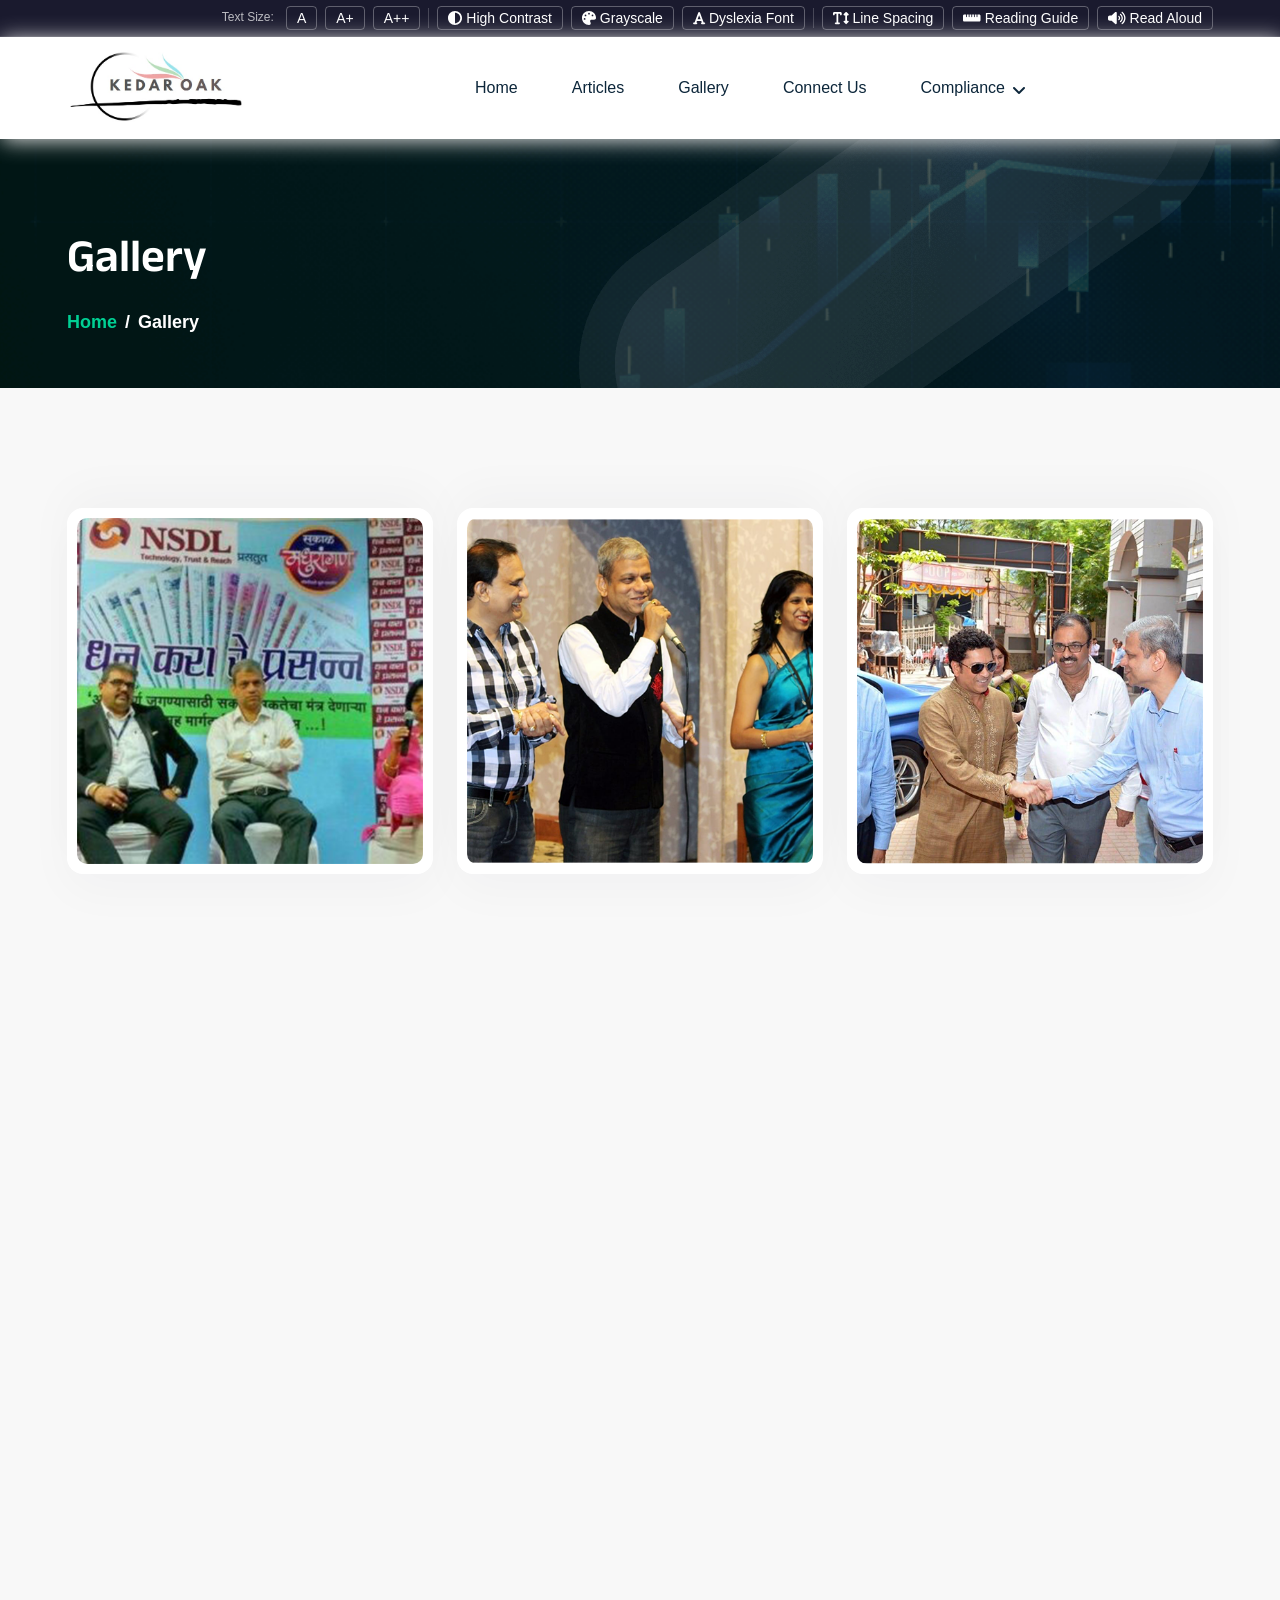
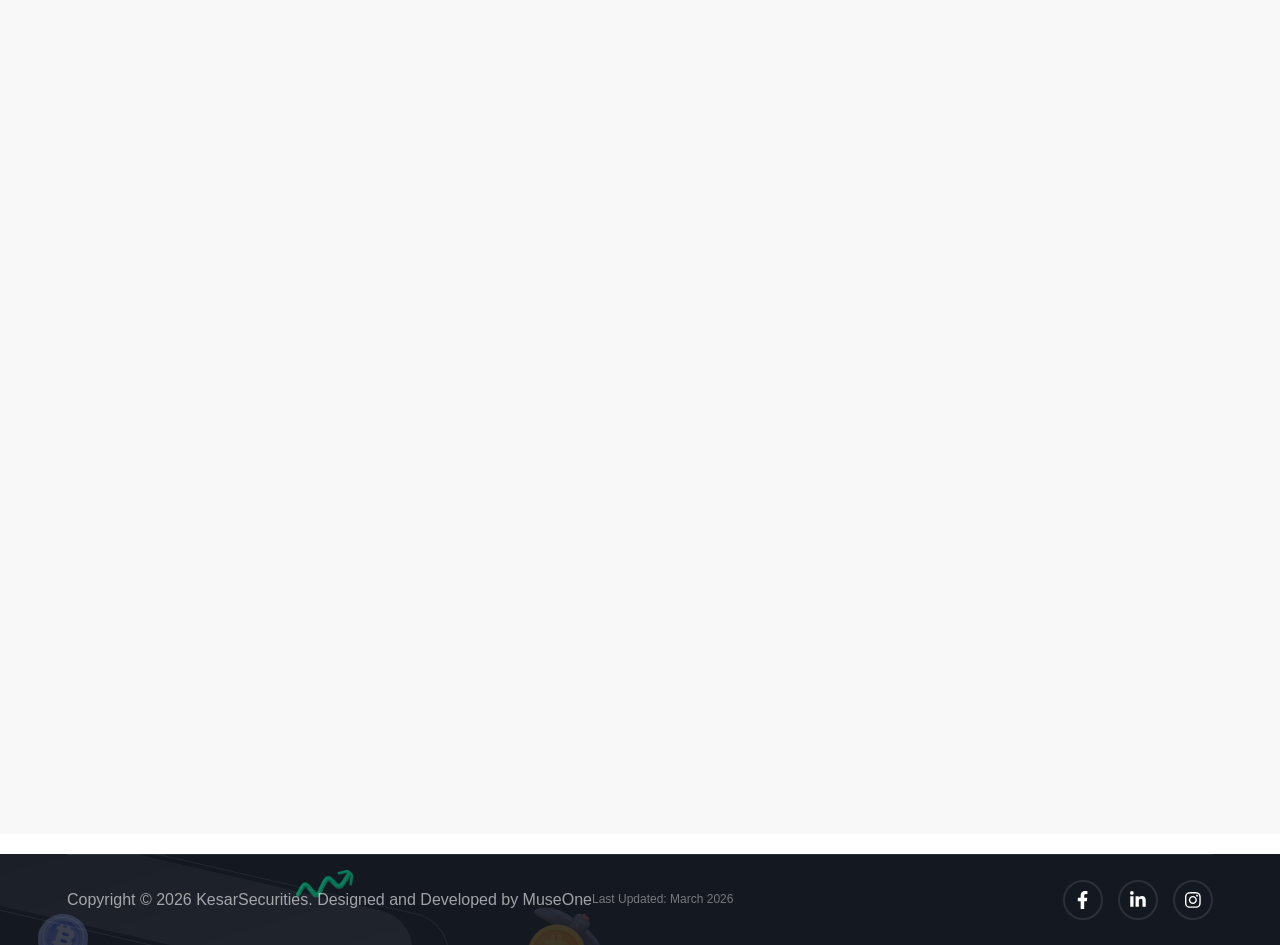
<file: galler.html>
<!DOCTYPE html>
<html lang="en" dir="ltr" data-bs-theme="light">
<head>
  <title>Gallery - Kedar Oak Research Analyst</title>
  <meta charset="UTF-8">
  <meta http-equiv="X-UA-Compatible" content="IE=edge">
  <meta name="viewport" content="width=device-width, initial-scale=1.0">

  <link rel="shortcut icon" href="assets/logo.jpeg" type="image/x-icon">
  <link rel="stylesheet" href="assets/css/bootstrap.min.css">
  <link rel="stylesheet" href="assets/css/aos.css">
  <link rel="stylesheet" href="assets/css/all.min.css">

  <link rel="stylesheet" href="assets/css/swiper-bundle.min.css">



  <!-- main css for template -->
  <link rel="stylesheet" href="assets/css/style.css">
</head>

<body>
  <!-- Accessibility Toolbar (GIGW 3.0) -->
  <div class="a11y-toolbar" role="region" aria-label="Accessibility options">
    <div class="container">
      <span class="a11y-label">Text Size:</span>
      <button type="button" onclick="setFontSize('normal')" aria-label="Normal text size">A</button>
      <button type="button" onclick="setFontSize('large')" aria-label="Large text size">A+</button>
      <button type="button" onclick="setFontSize('largest')" aria-label="Largest text size">A++</button>
      <div class="a11y-divider" aria-hidden="true"></div>
      <button type="button" onclick="toggleContrast()" aria-label="Toggle high contrast mode"><i class="fas fa-adjust" aria-hidden="true"></i> High Contrast</button>
      <button type="button" onclick="toggleGrayscale()" aria-label="Toggle grayscale mode"><i class="fas fa-palette" aria-hidden="true"></i> Grayscale</button>
      <button type="button" onclick="toggleDyslexiaFont()" aria-label="Toggle dyslexia-friendly font"><i class="fas fa-font" aria-hidden="true"></i> Dyslexia Font</button>
      <div class="a11y-divider" aria-hidden="true"></div>
      <button type="button" onclick="toggleLineSpacing()" aria-label="Toggle increased line spacing"><i class="fas fa-text-height" aria-hidden="true"></i> Line Spacing</button>
      <button type="button" onclick="toggleReadingGuide()" aria-label="Toggle reading guide"><i class="fas fa-ruler-horizontal" aria-hidden="true"></i> Reading Guide</button>
      <button type="button" onclick="toggleReadAloud()" aria-label="Read page content aloud"><i class="fas fa-volume-up" aria-hidden="true"></i> Read Aloud</button>
    </div>
  </div>
  <a href="#main-content" class="skip-link">Skip to main content</a>

  <!-- ===============>> light&dark switch start here <<================= -->
  <div class="lightdark-switch d-none">
    <span class="switch-btn" id="btnSwitch"><img src="assets/images/icon/moon.svg" alt="light-dark-switchbtn"
        class="swtich-icon"></span>
  </div>
  <!-- ===============>> light&dark switch start here <<================= -->





  <!-- ===============>> Header section start here <<================= -->
  <header class="header-section header-section--style2">
    <div class="header-bottom">
      <div class="container">
        <div class="header-wrapper">
          <div class="logo">
            <a href="index.html">
              <img class="dark" src="assets/logo.jpeg" alt="Kedar Oak Research Analyst - Home">
            </a>
          </div>
          <div class="menu-area">
            <nav role="navigation" aria-label="Main navigation">
            <ul class="menu menu--style1">
              <li class="megamenu">
                <a href="index.html">Home </a>
              </li>
              <li>
                <a href="blogs.html">Articles</a>
              </li>

              <li>
                <a href="galler.html">Gallery</a>
              </li>
              <li>
                <a href="contact.html">Connect Us</a>
              </li>
              <li >
                <a href="#" role="button" aria-expanded="false" aria-haspopup="true" tabindex="0">Compliance</a>
                <ul class="submenu">
                  <li><a href="./1.Investor Charter.pdf" target="_blank">Investor Charter</a></li>
                  <li><a href="./Investor complaints data for RA.pdf" target="_blank">Investor Complaints</a></li>
                  <li><a href="./MITC FORMAT.pdf" target="_blank">MITC</a></li>
                  <li><a href="./TERMS &amp; CONDITIONS .pdf" target="_blank">Terms and Conditions</a></li>
                </ul>
              </li>
            </ul>
            </nav>

          </div>
          <div class="header-action">
            <div class="menu-area">
              <!-- toggle icons -->
              <div class="header-bar d-lg-none header-bar--style1" role="button" tabindex="0" aria-label="Toggle navigation menu" aria-expanded="false">
                <span></span>
                <span></span>
                <span></span>
              </div>
            </div>
          </div>
        </div>
      </div>
    </div>
  </header>
  <!-- ===============>> Header section end here <<================= -->

  <main id="main-content" role="main">
  <h1 class="visually-hidden">Kedar Oak Photo Gallery</h1>


  <!-- ================> Page header start here <================== -->
  <section class="page-header bg--cover" style="background-image:url(assets/images/header/1.png)">
    <div class="container">
      <div class="page-header__content" data-aos="fade-right" data-aos-duration="1000">
        <h2>Gallery</h2>
        <nav style="--bs-breadcrumb-divider: '/';" aria-label="breadcrumb">
          <ol class="breadcrumb mb-0">
            <li class="breadcrumb-item"><a href="index.html">Home</a></li>
            <li class="breadcrumb-item active" aria-current="page">Gallery</li>
          </ol>
        </nav>
      </div>
      <div class="page-header__shape">
        <span class="page-header__shape-item page-header__shape-item--1"><img src="assets/images/header/2.png"
            alt="" aria-hidden="true"></span>
      </div>
    </div>
  </section>
  <!-- ================> Page header end here <================== -->




  <!-- ===============>> article section start here <<================= -->
  <div class="blog padding-top padding-bottom section-bg-color">
    <div class="container">
      <div class="blog__wrapper">
        <div class="row g-4">

          <div class="col-sm-6 col-lg-4">
            <div class="blog__item" data-aos="fade-up" data-aos-duration="800">
              <div class="blog__item-inner blog__item-inner--style2">
                <div class="blog__thumb">
                  <img  src="assets/gallery/1.png" alt="Gallery photo 1">
                </div>
              </div>
            </div>
          </div>
          <div class="col-sm-6 col-lg-4">
            <div class="blog__item" data-aos="fade-up" data-aos-duration="800">
              <div class="blog__item-inner blog__item-inner--style2">
                <div class="blog__thumb">
                  <img  src="assets/gallery/5.png" alt="Gallery photo 2">
                </div>
              </div>
            </div>
          </div>
          <div class="col-sm-6 col-lg-4">
            <div class="blog__item" data-aos="fade-up" data-aos-duration="800">
              <div class="blog__item-inner blog__item-inner--style2">
                <div class="blog__thumb">
                  <img  src="assets/gallery/6.png" alt="Gallery photo 3">
                </div>
              </div>
            </div>
          </div>
          <div class="col-sm-6 col-lg-4">
            <div class="blog__item" data-aos="fade-up" data-aos-duration="800">
              <div class="blog__item-inner blog__item-inner--style2">
                <div class="blog__thumb">
                  <img  src="assets/gallery/9.png" alt="Gallery photo 4">
                </div>
              </div>
            </div>
          </div>
          <div class="col-sm-6 col-lg-4">
            <div class="blog__item" data-aos="fade-up" data-aos-duration="800">
              <div class="blog__item-inner blog__item-inner--style2">
                <div class="blog__thumb">
                  <img  src="assets/gallery/10.png" alt="Gallery photo 5">
                </div>
              </div>
            </div>
          </div>
          <div class="col-sm-6 col-lg-4">
            <div class="blog__item" data-aos="fade-up" data-aos-duration="800">
              <div class="blog__item-inner blog__item-inner--style2">
                <div class="blog__thumb">
                  <img  src="assets/gallery/11.png" alt="Gallery photo 6">
                </div>
              </div>
            </div>
          </div>
          <div class="col-sm-6 col-lg-4">
            <div class="blog__item" data-aos="fade-up" data-aos-duration="800">
              <div class="blog__item-inner blog__item-inner--style2">
                <div class="blog__thumb">
                  <img  src="assets/gallery/12.png" alt="Gallery photo 7">
                </div>
              </div>
            </div>
          </div>
          <div class="col-sm-6 col-lg-4">
            <div class="blog__item" data-aos="fade-up" data-aos-duration="800">
              <div class="blog__item-inner blog__item-inner--style2">
                <div class="blog__thumb">
                  <img  src="assets/gallery/13.png" alt="Gallery photo 8">
                </div>
              </div>
            </div>
          </div>
          <div class="col-sm-6 col-lg-4">
            <div class="blog__item" data-aos="fade-up" data-aos-duration="800">
              <div class="blog__item-inner blog__item-inner--style2">
                <div class="blog__thumb">
                  <img  src="assets/gallery/picture_1.jpg" alt="Gallery photo 9">
                </div>
              </div>
            </div>
          </div>
          <div class="col-sm-6 col-lg-4">
            <div class="blog__item" data-aos="fade-up" data-aos-duration="800">
              <div class="blog__item-inner blog__item-inner--style2">
                <div class="blog__thumb">
                  <img  src="assets/gallery/picture_2.jpg" alt="Gallery photo 10">
                </div>
              </div>
            </div>
          </div>
          <div class="col-sm-6 col-lg-4">
            <div class="blog__item" data-aos="fade-up" data-aos-duration="800">
              <div class="blog__item-inner blog__item-inner--style2">
                <div class="blog__thumb">
                  <img  src="assets/gallery/picture_3.jpg" alt="Gallery photo 11">
                </div>
              </div>
            </div>
          </div>
          <div class="col-sm-6 col-lg-4">
            <div class="blog__item" data-aos="fade-up" data-aos-duration="800">
              <div class="blog__item-inner blog__item-inner--style2">
                <div class="blog__thumb">
                  <img  src="assets/gallery/picture_4.jpg" alt="Gallery photo 12">
                </div>
              </div>
            </div>
          </div>
          <div class="col-sm-6 col-lg-4">
            <div class="blog__item" data-aos="fade-up" data-aos-duration="800">
              <div class="blog__item-inner blog__item-inner--style2">
                <div class="blog__thumb">
                  <img  src="assets/gallery/picture_5.jpg" alt="Gallery photo 13">
                </div>
              </div>
            </div>
          </div>
          <div class="col-sm-6 col-lg-4">
            <div class="blog__item" data-aos="fade-up" data-aos-duration="800">
              <div class="blog__item-inner blog__item-inner--style2">
                <div class="blog__thumb">
                  <img  src="assets/gallery/picture_6.jpg" alt="Gallery photo 14">
                </div>
              </div>
            </div>
          </div>
          <div class="col-sm-6 col-lg-4">
            <div class="blog__item" data-aos="fade-up" data-aos-duration="800">
              <div class="blog__item-inner blog__item-inner--style2">
                <div class="blog__thumb">
                  <img  src="assets/gallery/picture_7.jpg" alt="Gallery photo 15">
                </div>
              </div>
            </div>
          </div>
        </div>
      </div>
    </div>
  </div>
  <!-- ===============>> article section start here <<================= -->

  </main>


  <!-- ===============>> footer start here <<================= -->
   <footer class="footer footer--style2">
    <div class="container">
      <div class="footer__wrapper">
        <div class="footer__bottom">
          <div class="footer__end">
            <div class="footer__end-copyright">
              <p class="mb-0">Copyright © 2026 KesarSecurities. Designed and Developed by MuseOne</p>
              <p class="mb-0" style="font-size: 12px; opacity: 0.7;">Last Updated: March 2026</p>
            </div>
            <div>
              <ul class="social">
                <li class="social__item">
                  <a href="https://www.facebook.com/share/1ApUnLCszC/" target="_blank" class="social__link social__link--style222" aria-label="Visit our Facebook page (opens in new tab)"><i class="fab fa-facebook-f"></i></a>
                </li>
                <li class="social__item">
                  <a href="https://www.linkedin.com/in/kedar-oak?utm_source=share&utm_campaign=share_via&utm_content=profile&utm_medium=android_app" target="_blank" class="social__link social__link--style222" aria-label="Visit our LinkedIn profile (opens in new tab)"><i class="fab fa-linkedin-in"></i></a>
                </li>
                <li class="social__item">
                  <a href="https://www.instagram.com/kedar.oak19?igsh=MXJiZWpwYzlnMXBmdg==" target="_blank" class="social__link social__link--style222" aria-label="Visit our Instagram profile (opens in new tab)"><i class="fab fa-instagram"></i></a>
                </li>
              </ul>
            </div>
          </div>
        </div>
      </div>
    </div>
    <div class="footer__shape">
      <span class="footer__shape-item footer__shape-item--1"><img src="assets/images/footer/1.png"
          alt="" aria-hidden="true"></span>
      <span class="footer__shape-item footer__shape-item--2"> <span></span> </span>

      <span class="footer__shape-item footer__shape-item--4"><img src="assets/images/icon/shape/2.png"
          alt="" aria-hidden="true"></span>
      <span class="footer__shape-item footer__shape-item--5"><img src="assets/images/icon/shape/1.png"
          alt="" aria-hidden="true"></span>
    </div>
  </footer>
  <!-- ===============>> footer end here <<================= -->



  <!-- ===============>> scrollToTop start here <<================= -->
  <a href="#" class="scrollToTop scrollToTop--style1" aria-label="Scroll to top of page"><i class="fa-solid fa-arrow-up-from-bracket"></i></a>
  <!-- ===============>> scrollToTop ending here <<================= -->


  <!-- vendor plugins -->

  <script src="assets/js/bootstrap.bundle.min.js"></script>
  <script src="assets/js/all.min.js"></script>
  <script src="assets/js/swiper-bundle.min.js"></script>
  <script src="assets/js/aos.js"></script>
  <script src="assets/js/fslightbox.js"></script>
  <script src="assets/js/purecounter_vanilla.js"></script>



  <script src="assets/js/custom.js"></script>


</body>
</html>
</file>
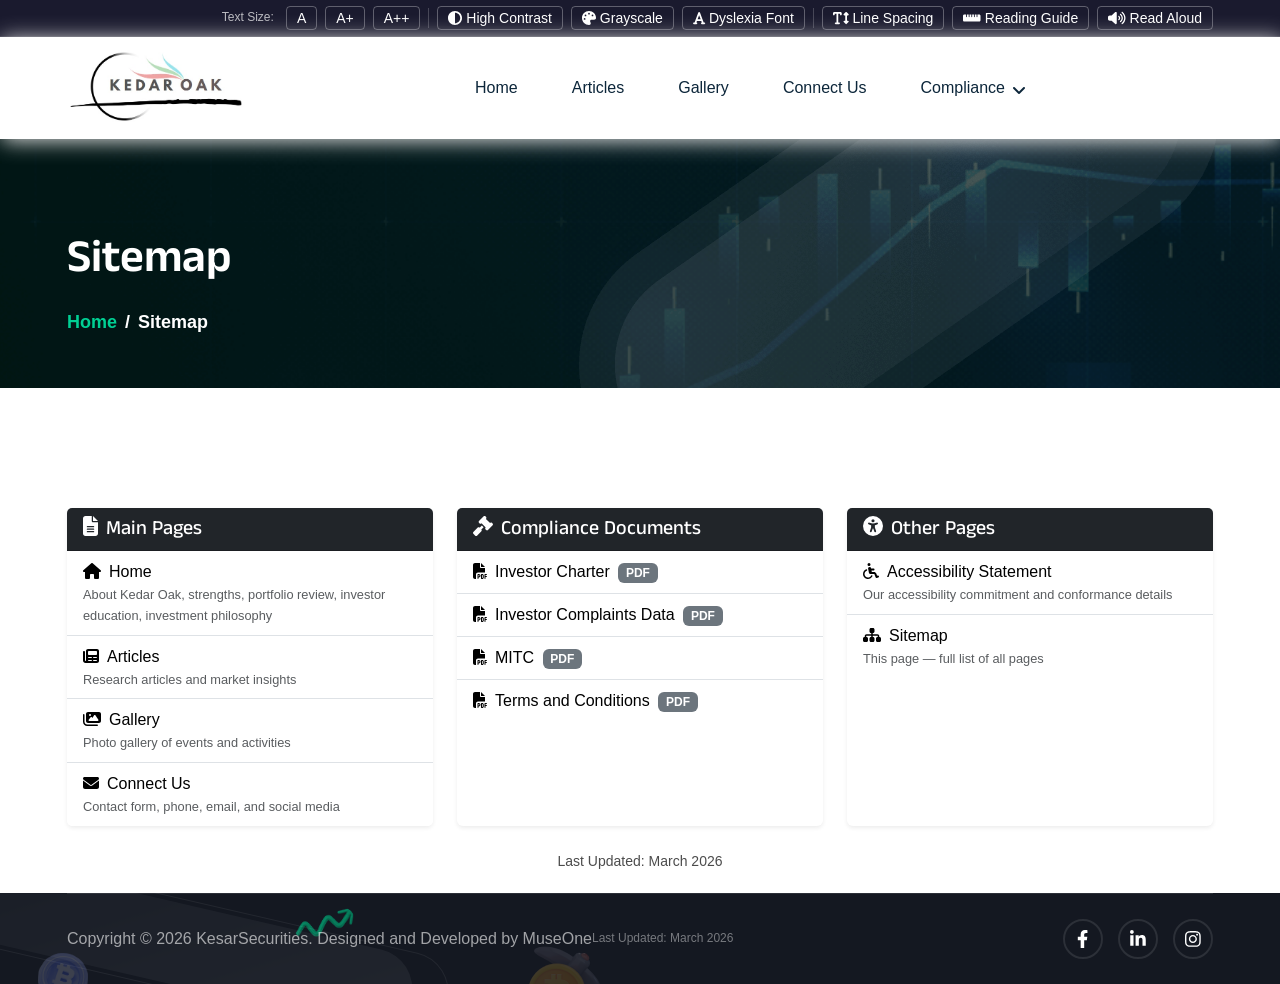
<file: sitemap.html>
<!DOCTYPE html>
<html lang="en" dir="ltr" data-bs-theme="light">
<head>
  <title>Sitemap - Kedar Oak Research Analyst</title>
  <meta charset="UTF-8">
  <meta http-equiv="X-UA-Compatible" content="IE=edge">
  <meta name="viewport" content="width=device-width, initial-scale=1.0">

  <link rel="shortcut icon" href="assets/logo.jpeg" type="image/x-icon">
  <link rel="stylesheet" href="assets/css/bootstrap.min.css">
  <link rel="stylesheet" href="assets/css/aos.css">
  <link rel="stylesheet" href="assets/css/all.min.css">
  <link rel="stylesheet" href="assets/css/swiper-bundle.min.css">
  <link rel="stylesheet" href="assets/css/style.css">
</head>

<body>
  <!-- Accessibility Toolbar (GIGW 3.0) -->
  <div class="a11y-toolbar" role="region" aria-label="Accessibility options">
    <div class="container">
      <span class="a11y-label">Text Size:</span>
      <button type="button" onclick="setFontSize('normal')" aria-label="Normal text size">A</button>
      <button type="button" onclick="setFontSize('large')" aria-label="Large text size">A+</button>
      <button type="button" onclick="setFontSize('largest')" aria-label="Largest text size">A++</button>
      <div class="a11y-divider" aria-hidden="true"></div>
      <button type="button" onclick="toggleContrast()" aria-label="Toggle high contrast mode"><i class="fas fa-adjust" aria-hidden="true"></i> High Contrast</button>
      <button type="button" onclick="toggleGrayscale()" aria-label="Toggle grayscale mode"><i class="fas fa-palette" aria-hidden="true"></i> Grayscale</button>
      <button type="button" onclick="toggleDyslexiaFont()" aria-label="Toggle dyslexia-friendly font"><i class="fas fa-font" aria-hidden="true"></i> Dyslexia Font</button>
      <div class="a11y-divider" aria-hidden="true"></div>
      <button type="button" onclick="toggleLineSpacing()" aria-label="Toggle increased line spacing"><i class="fas fa-text-height" aria-hidden="true"></i> Line Spacing</button>
      <button type="button" onclick="toggleReadingGuide()" aria-label="Toggle reading guide"><i class="fas fa-ruler-horizontal" aria-hidden="true"></i> Reading Guide</button>
      <button type="button" onclick="toggleReadAloud()" aria-label="Read page content aloud"><i class="fas fa-volume-up" aria-hidden="true"></i> Read Aloud</button>
    </div>
  </div>
  <a href="#main-content" class="skip-link">Skip to main content</a>

  <!-- ===============>> light&dark switch start here <<================= -->
  <div class="lightdark-switch d-none">
    <span class="switch-btn" id="btnSwitch"><img src="assets/images/icon/moon.svg" alt="light-dark-switchbtn"
        class="swtich-icon"></span>
  </div>
  <!-- ===============>> light&dark switch end here <<================= -->

  <!-- ===============>> Header section start here <<================= -->
  <header class="header-section header-section--style2">
    <div class="header-bottom">
      <div class="container">
        <div class="header-wrapper">
          <div class="logo">
            <a href="index.html">
              <img class="dark" src="assets/logo.jpeg" alt="Kedar Oak Research Analyst - Home">
            </a>
          </div>
          <div class="menu-area">
            <nav role="navigation" aria-label="Main navigation">
            <ul class="menu menu--style1">
              <li class="megamenu">
                <a href="index.html">Home</a>
              </li>
              <li>
                <a href="blogs.html">Articles</a>
              </li>
              <li>
                <a href="galler.html">Gallery</a>
              </li>
              <li>
                <a href="contact.html">Connect Us</a>
              </li>
              <li>
                <a href="#" role="button" aria-expanded="false" aria-haspopup="true" tabindex="0">Compliance</a>
                <ul class="submenu">
                  <li><a href="./1.Investor Charter.pdf" target="_blank">Investor Charter</a></li>
                  <li><a href="./Investor complaints data for RA.pdf" target="_blank">Investor Complaints</a></li>
                  <li><a href="./MITC FORMAT.pdf" target="_blank">MITC</a></li>
                  <li><a href="./TERMS &amp; CONDITIONS .pdf" target="_blank">Terms and Conditions</a></li>
                </ul>
              </li>
            </ul>
            </nav>
          </div>
          <div class="header-action">
            <div class="menu-area">
              <div class="header-bar d-lg-none header-bar--style1" role="button" tabindex="0" aria-label="Toggle navigation menu" aria-expanded="false">
                <span></span>
                <span></span>
                <span></span>
              </div>
            </div>
          </div>
        </div>
      </div>
    </div>
  </header>
  <!-- ===============>> Header section end here <<================= -->

  <main id="main-content" role="main">
  <h1 class="visually-hidden">Kedar Oak Website Sitemap</h1>

  <!-- ================> Page header start here <================== -->
  <section class="page-header bg--cover" style="background-image:url(assets/images/header/1.png)">
    <div class="container">
      <div class="page-header__content" data-aos="fade-right" data-aos-duration="1000">
        <h2>Sitemap</h2>
        <nav style="--bs-breadcrumb-divider: '/';" aria-label="breadcrumb">
          <ol class="breadcrumb mb-0">
            <li class="breadcrumb-item"><a href="index.html">Home</a></li>
            <li class="breadcrumb-item active" aria-current="page">Sitemap</li>
          </ol>
        </nav>
      </div>
      <div class="page-header__shape">
        <span class="page-header__shape-item page-header__shape-item--1"><img src="assets/images/header/2.png"
            alt="" aria-hidden="true"></span>
      </div>
    </div>
  </section>
  <!-- ================> Page header end here <================== -->

  <!-- ===============>> Sitemap content start here <<================= -->
  <div class="padding-top padding-bottom">
    <div class="container">
      <div class="row g-4">

        <!-- Main Pages -->
        <div class="col-lg-4 col-md-6" data-aos="fade-up" data-aos-duration="800">
          <div class="card h-100 border-0 shadow-sm">
            <div class="card-header bg-dark text-white">
              <h3 class="h5 mb-0"><i class="fas fa-file-alt me-2" aria-hidden="true"></i>Main Pages</h3>
            </div>
            <ul class="list-group list-group-flush">
              <li class="list-group-item">
                <a href="index.html"><i class="fas fa-home me-2" aria-hidden="true"></i>Home</a>
                <small class="d-block text-muted">About Kedar Oak, strengths, portfolio review, investor education, investment philosophy</small>
              </li>
              <li class="list-group-item">
                <a href="blogs.html"><i class="fas fa-newspaper me-2" aria-hidden="true"></i>Articles</a>
                <small class="d-block text-muted">Research articles and market insights</small>
              </li>
              <li class="list-group-item">
                <a href="galler.html"><i class="fas fa-images me-2" aria-hidden="true"></i>Gallery</a>
                <small class="d-block text-muted">Photo gallery of events and activities</small>
              </li>
              <li class="list-group-item">
                <a href="contact.html"><i class="fas fa-envelope me-2" aria-hidden="true"></i>Connect Us</a>
                <small class="d-block text-muted">Contact form, phone, email, and social media</small>
              </li>
            </ul>
          </div>
        </div>

        <!-- Compliance Documents -->
        <div class="col-lg-4 col-md-6" data-aos="fade-up" data-aos-duration="900">
          <div class="card h-100 border-0 shadow-sm">
            <div class="card-header bg-dark text-white">
              <h3 class="h5 mb-0"><i class="fas fa-gavel me-2" aria-hidden="true"></i>Compliance Documents</h3>
            </div>
            <ul class="list-group list-group-flush">
              <li class="list-group-item">
                <a href="./1.Investor Charter.pdf" target="_blank"><i class="fas fa-file-pdf me-2" aria-hidden="true"></i>Investor Charter <span class="badge bg-secondary ms-1">PDF</span></a>
              </li>
              <li class="list-group-item">
                <a href="./Investor complaints data for RA.pdf" target="_blank"><i class="fas fa-file-pdf me-2" aria-hidden="true"></i>Investor Complaints Data <span class="badge bg-secondary ms-1">PDF</span></a>
              </li>
              <li class="list-group-item">
                <a href="./MITC FORMAT.pdf" target="_blank"><i class="fas fa-file-pdf me-2" aria-hidden="true"></i>MITC <span class="badge bg-secondary ms-1">PDF</span></a>
              </li>
              <li class="list-group-item">
                <a href="./TERMS &amp; CONDITIONS .pdf" target="_blank"><i class="fas fa-file-pdf me-2" aria-hidden="true"></i>Terms and Conditions <span class="badge bg-secondary ms-1">PDF</span></a>
              </li>
            </ul>
          </div>
        </div>

        <!-- Other Pages -->
        <div class="col-lg-4 col-md-6" data-aos="fade-up" data-aos-duration="1000">
          <div class="card h-100 border-0 shadow-sm">
            <div class="card-header bg-dark text-white">
              <h3 class="h5 mb-0"><i class="fas fa-universal-access me-2" aria-hidden="true"></i>Other Pages</h3>
            </div>
            <ul class="list-group list-group-flush">
              <li class="list-group-item">
                <a href="accessibility.html"><i class="fas fa-wheelchair me-2" aria-hidden="true"></i>Accessibility Statement</a>
                <small class="d-block text-muted">Our accessibility commitment and conformance details</small>
              </li>
              <li class="list-group-item">
                <a href="sitemap.html"><i class="fas fa-sitemap me-2" aria-hidden="true"></i>Sitemap</a>
                <small class="d-block text-muted">This page &mdash; full list of all pages</small>
              </li>
            </ul>
          </div>
        </div>

      </div>

      <p class="text-center mt-4" style="font-size: 14px; opacity: 0.7;">Last Updated: March 2026</p>
    </div>
  </div>
  <!-- ===============>> Sitemap content end here <<================= -->

  </main>

  <!-- ===============>> footer start here <<================= -->
  <footer class="footer footer--style2">
    <div class="container">
      <div class="footer__wrapper">
        <div class="footer__bottom">
          <div class="footer__end">
            <div class="footer__end-copyright">
              <p class="mb-0">Copyright &copy; 2026 KesarSecurities. Designed and Developed by MuseOne</p>
              <p class="mb-0" style="font-size: 12px; opacity: 0.7;">Last Updated: March 2026</p>
            </div>
            <div>
              <ul class="social">
                <li class="social__item">
                  <a href="https://www.facebook.com/share/1ApUnLCszC/" target="_blank" class="social__link social__link--style222" aria-label="Visit our Facebook page (opens in new tab)"><i class="fab fa-facebook-f"></i></a>
                </li>
                <li class="social__item">
                  <a href="https://www.linkedin.com/in/kedar-oak?utm_source=share&utm_campaign=share_via&utm_content=profile&utm_medium=android_app" target="_blank" class="social__link social__link--style222" aria-label="Visit our LinkedIn profile (opens in new tab)"><i class="fab fa-linkedin-in"></i></a>
                </li>
                <li class="social__item">
                  <a href="https://www.instagram.com/kedar.oak19?igsh=MXJiZWpwYzlnMXBmdg==" target="_blank" class="social__link social__link--style222" aria-label="Visit our Instagram profile (opens in new tab)"><i class="fab fa-instagram"></i></a>
                </li>
              </ul>
            </div>
          </div>
        </div>
      </div>
    </div>
    <div class="footer__shape">
      <span class="footer__shape-item footer__shape-item--1"><img src="assets/images/footer/1.png" alt="" aria-hidden="true"></span>
      <span class="footer__shape-item footer__shape-item--2"> <span></span> </span>
      <span class="footer__shape-item footer__shape-item--4"><img src="assets/images/icon/shape/2.png" alt="" aria-hidden="true"></span>
      <span class="footer__shape-item footer__shape-item--5"><img src="assets/images/icon/shape/1.png" alt="" aria-hidden="true"></span>
    </div>
  </footer>
  <!-- ===============>> footer end here <<================= -->

  <!-- ===============>> scrollToTop start here <<================= -->
  <a href="#" class="scrollToTop scrollToTop--style1" aria-label="Scroll to top of page"><i class="fa-solid fa-arrow-up-from-bracket"></i></a>
  <!-- ===============>> scrollToTop ending here <<================= -->

  <!-- vendor plugins -->
  <script src="assets/js/bootstrap.bundle.min.js"></script>
  <script src="assets/js/all.min.js"></script>
  <script src="assets/js/swiper-bundle.min.js"></script>
  <script src="assets/js/aos.js"></script>
  <script src="assets/js/fslightbox.js"></script>
  <script src="assets/js/purecounter_vanilla.js"></script>
  <script src="assets/js/custom.js"></script>

</body>
</html>
</file>
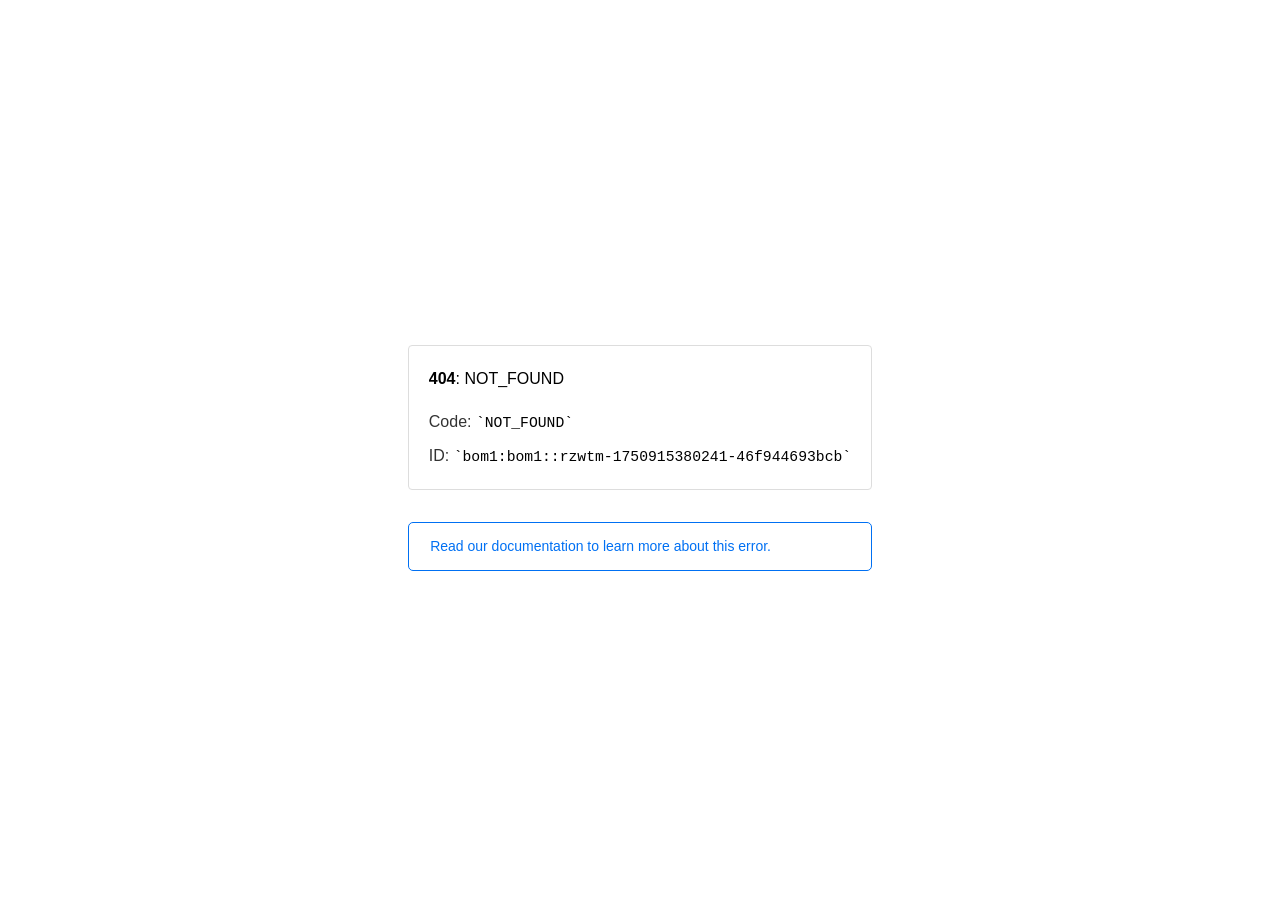
<file: assets/images/logo/logo-2.html>
<!doctype html><html lang=en><meta charset=utf-8><meta name=viewport content="width=device-width,initial-scale=1"><meta name=theme-color content=#000><title>404: NOT_FOUND</title><style>html{font-size:62.5%;box-sizing:border-box;height:-webkit-fill-available}*,::after,::before{box-sizing:inherit}body{font-family:sf pro text,sf pro icons,helvetica neue,helvetica,arial,sans-serif;font-size:1.6rem;line-height:1.65;word-break:break-word;font-kerning:auto;font-variant:normal;-webkit-font-smoothing:antialiased;-moz-osx-font-smoothing:grayscale;text-rendering:optimizeLegibility;hyphens:auto;height:100vh;height:-webkit-fill-available;max-height:100vh;max-height:-webkit-fill-available;margin:0}::selection{background:#79ffe1}::-moz-selection{background:#79ffe1}a{cursor:pointer;color:#0070f3;text-decoration:none;transition:all .2s ease;border-bottom:1px solid #0000}a:hover{border-bottom:1px solid #0070f3}ul{padding:0;margin-left:1.5em;list-style-type:none}li{margin-bottom:10px}ul li:before{content:'\02013'}li:before{display:inline-block;color:#ccc;position:absolute;margin-left:-18px;transition:color .2s ease}code{font-family:Menlo,Monaco,Lucida Console,Liberation Mono,DejaVu Sans Mono,Bitstream Vera Sans Mono,Courier New,monospace,serif;font-size:.92em}code:after,code:before{content:'`'}.container{display:flex;justify-content:center;flex-direction:column;min-height:100%}main{max-width:80rem;padding:4rem 6rem;margin:auto}ul{margin-bottom:32px}.error-title{font-size:2rem;padding-left:22px;line-height:1.5;margin-bottom:24px}.error-title-guilty{border-left:2px solid #ed367f}.error-title-innocent{border-left:2px solid #59b89c}@media(max-width:500px){.owner-error{display:none}}main p{color:#333}.devinfo-container{border:1px solid #ddd;border-radius:4px;padding:2rem;display:flex;flex-direction:column;margin-bottom:32px}.error-code{margin:0;font-size:1.6rem;color:#000;margin-bottom:1.6rem}.devinfo-line{color:#333}.devinfo-line code,code,li{color:#000}.devinfo-line:not(:last-child){margin-bottom:8px}.docs-link,.contact-link{font-weight:500}header,footer,footer a{display:flex;justify-content:center;align-items:center}header,footer{min-height:100px;height:100px}header{border-bottom:1px solid #eaeaea}header h1{font-size:1.8rem;margin:0;font-weight:500}header p{font-size:1.3rem;margin:0;font-weight:500}.header-item{display:flex;padding:0 2rem;margin:2rem 0;text-decoration:line-through;color:#999}.header-item.active{color:#ff0080;text-decoration:none}.header-item.first{border-right:1px solid #eaeaea}.header-item-content{display:flex;flex-direction:column}.header-item-icon{margin-right:1rem;margin-top:.6rem}footer{border-top:1px solid #eaeaea}footer a{color:#000}footer a:hover{border-bottom-color:#0000}footer svg{margin-left:.8rem}.note{padding:8pt 16pt;border-radius:5px;border:1px solid #0070f3;font-size:14px;line-height:1.8;color:#0070f3}@media(max-width:500px){.devinfo-container .devinfo-line code{margin-top:.4rem}.devinfo-container .devinfo-line:not(:last-child){margin-bottom:1.6rem}.devinfo-container{margin-bottom:0}header{flex-direction:column;height:auto;min-height:auto;align-items:flex-start}.header-item.first{border-right:none;margin-bottom:0}main{padding:1rem 2rem}body{font-size:1.4rem;line-height:1.55}footer{display:none}.note{margin-top:16px}}</style><div class=container><main><p class=devinfo-container><span class=error-code><strong>404</strong>: NOT_FOUND</span>
<span class=devinfo-line>Code: <code>NOT_FOUND</code></span>
<span class=devinfo-line>ID: <code>bom1:bom1::rzwtm-1750915380241-46f944693bcb</code></p><a href=https://vercel.com/docs/errors/platform-error-codes#not_found class=owner-error><div class=note>Read our documentation to learn more about this error.</div></a></main></div>
</file>
